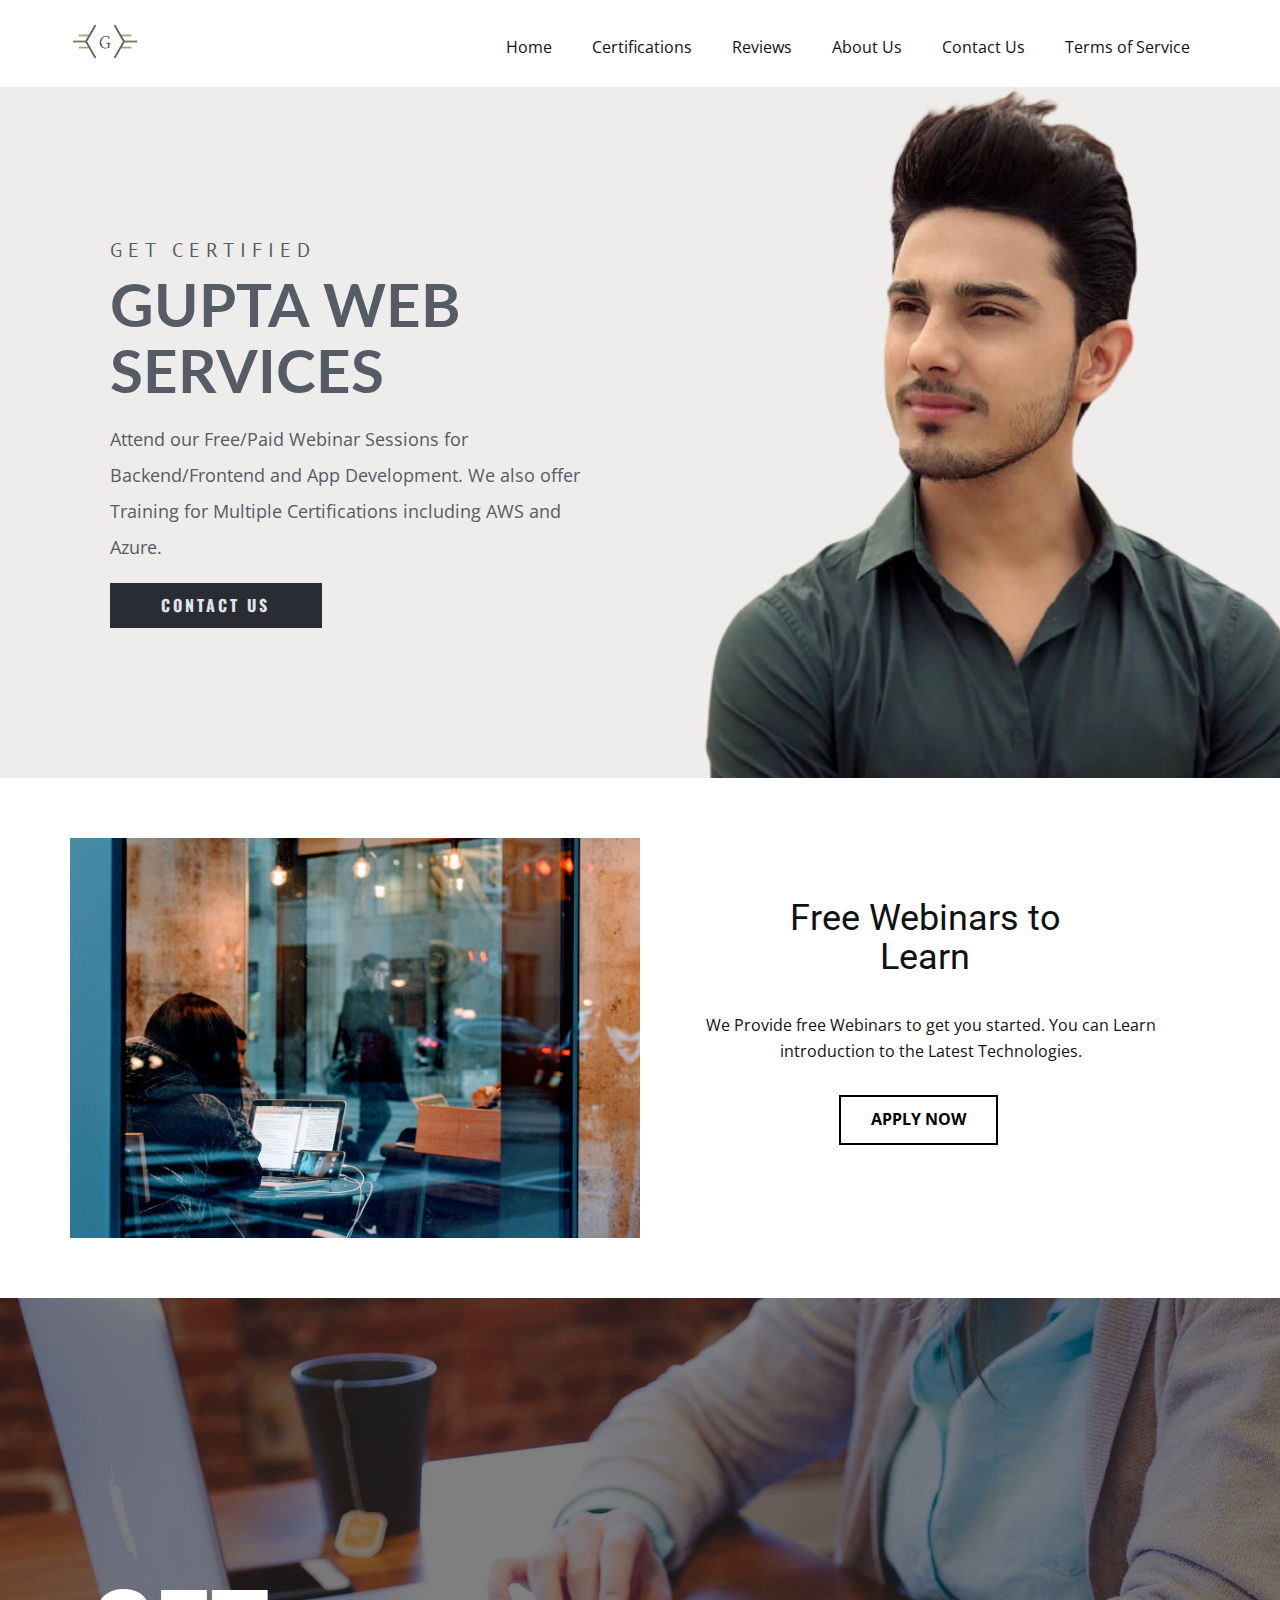
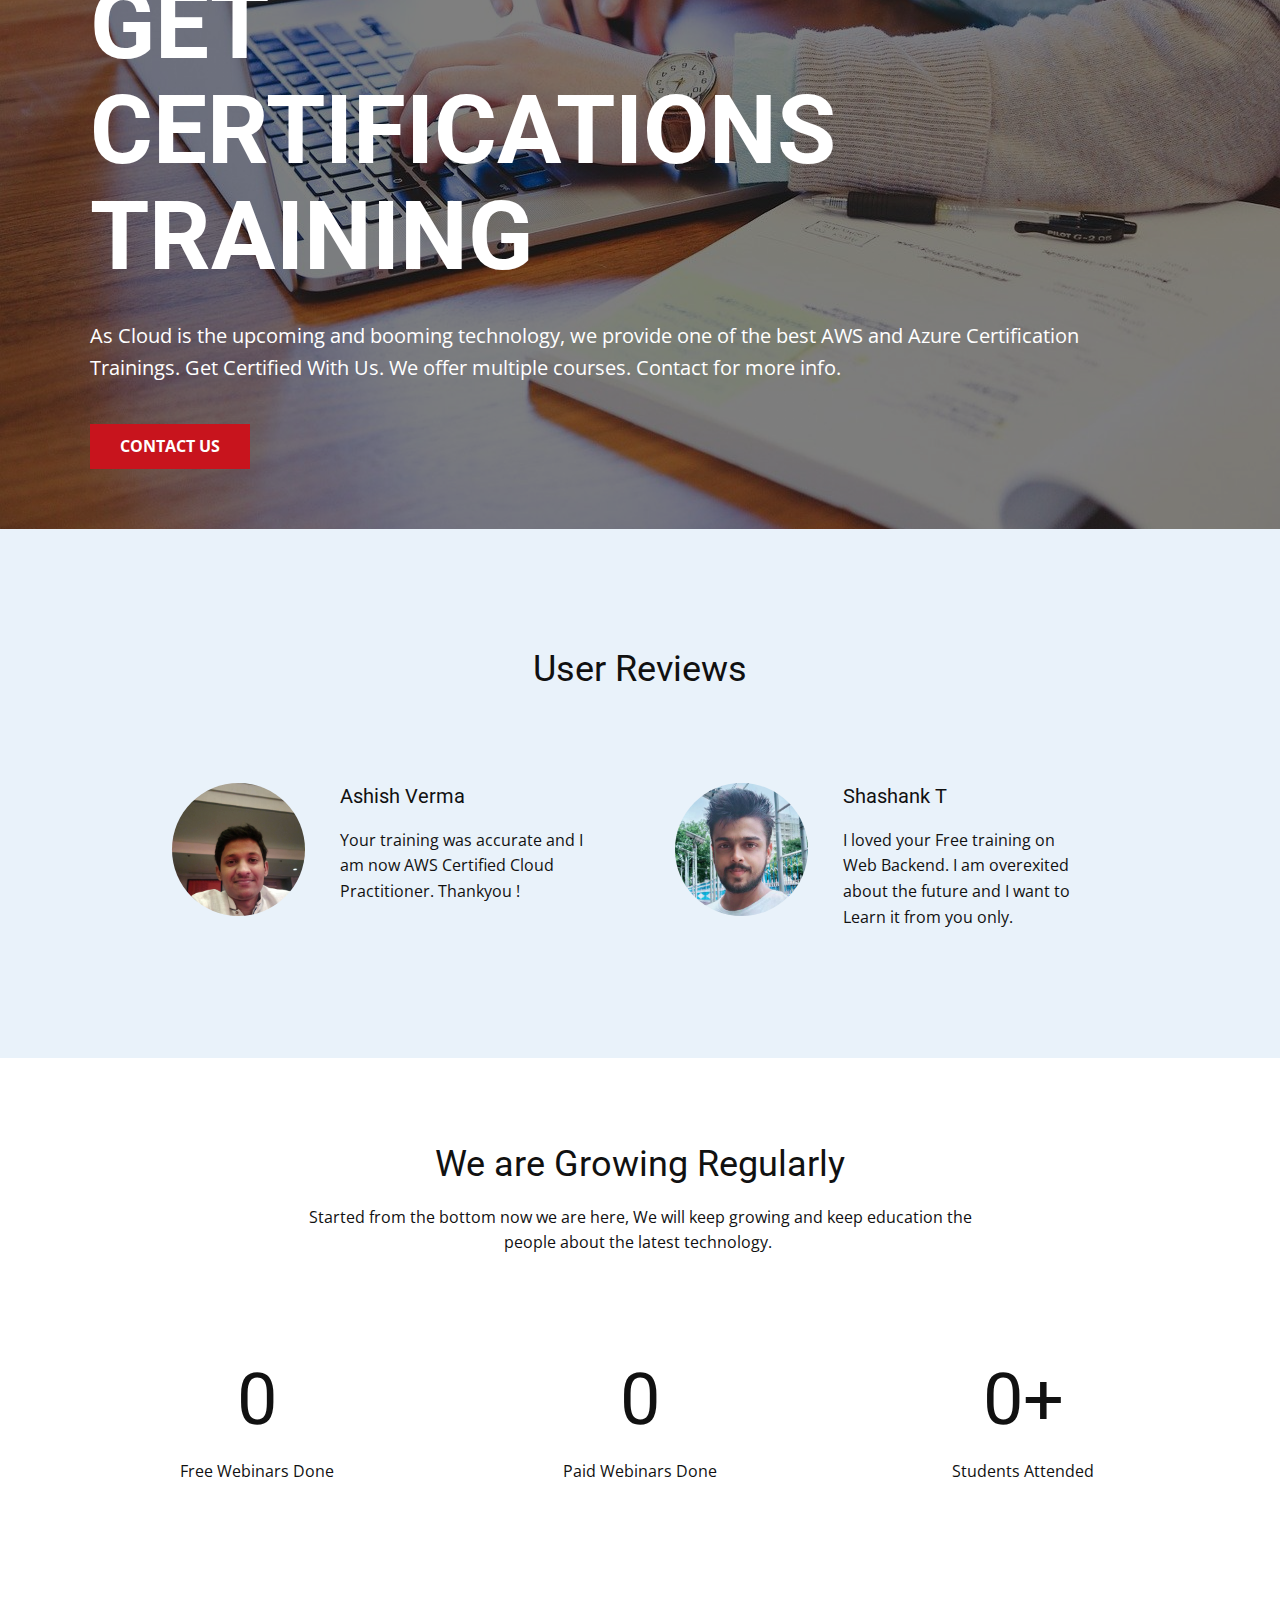
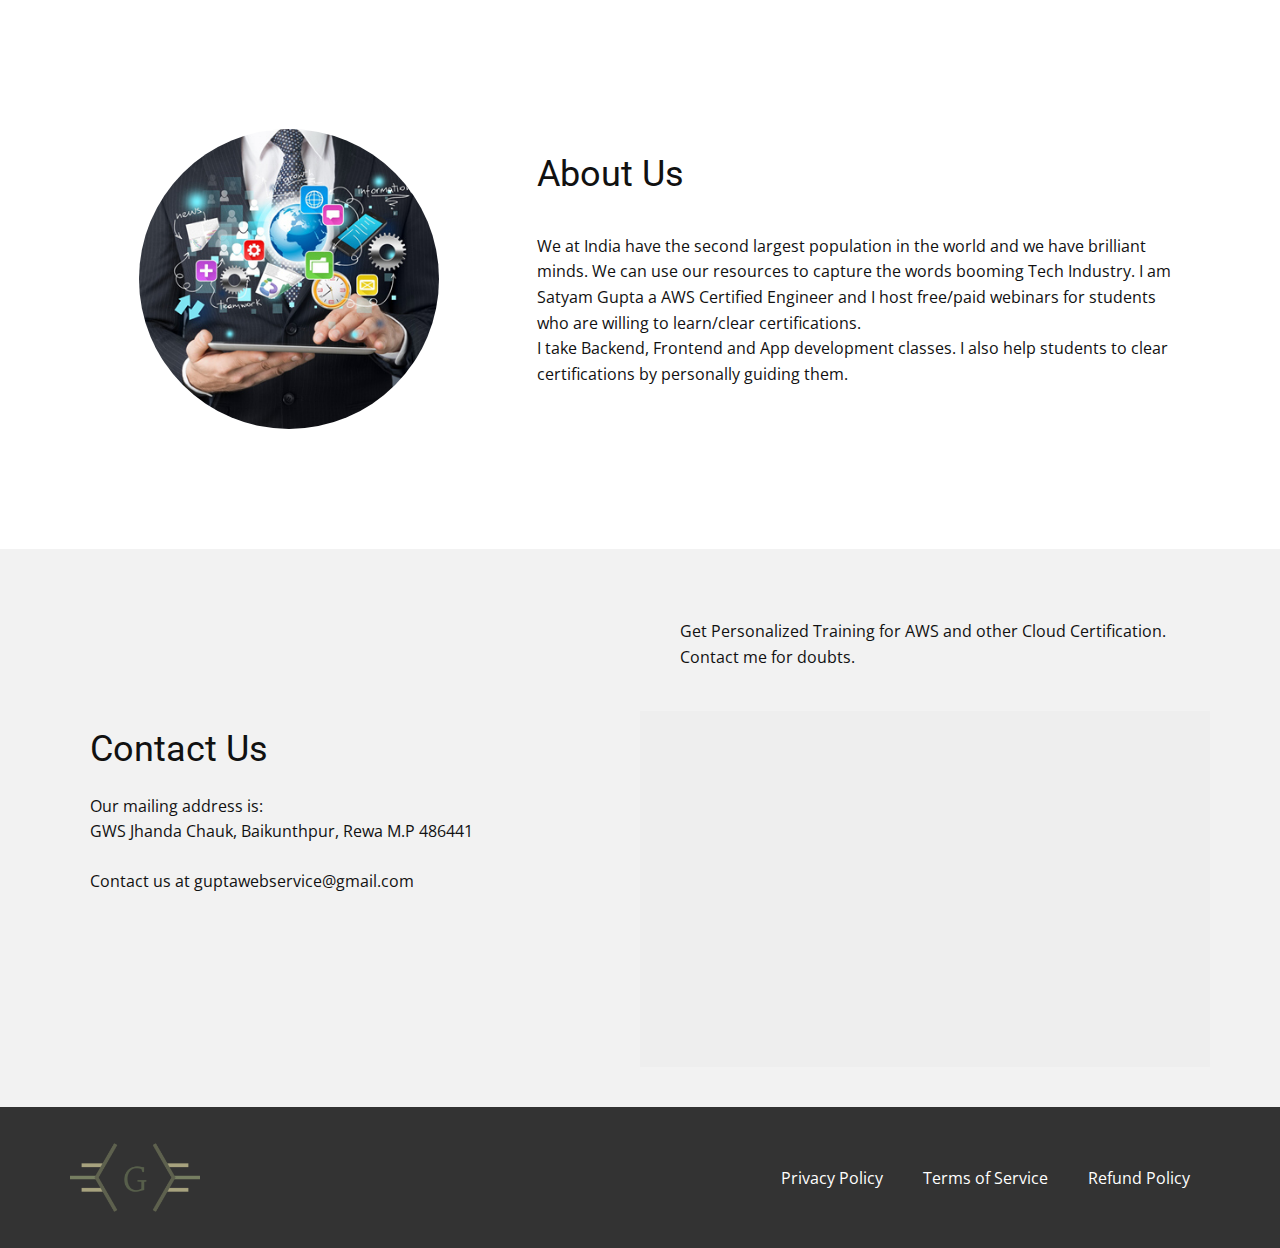
<file: index.html>
<!DOCTYPE html>
<html style="font-size: 16px;">
  <head>
    <meta name="viewport" content="width=device-width, initial-scale=1.0">
    <meta charset="utf-8">
    <meta name="keywords" content="BusinessIT solutions">
    <meta name="description" content="">
    <meta name="page_type" content="np-template-header-footer-from-plugin">
    <title>HomePage</title>
    <link rel="stylesheet" href="nicepage.css" media="screen">
<link rel="stylesheet" href="HomePage.css" media="screen">
    <script class="u-script" type="text/javascript" src="jquery-1.9.1.min.js" defer=""></script>
    <script class="u-script" type="text/javascript" src="nicepage.js" defer=""></script>
    <meta name="generator" content="Nicepage 3.13.2, nicepage.com">
    <link id="u-theme-google-font" rel="stylesheet" href="https://fonts.googleapis.com/css?family=Roboto:100,100i,300,300i,400,400i,500,500i,700,700i,900,900i|Open+Sans:300,300i,400,400i,600,600i,700,700i,800,800i">
    <link id="u-page-google-font" rel="stylesheet" href="https://fonts.googleapis.com/css?family=PT+Sans:400,400i,700,700i|Lato:100,100i,300,300i,400,400i,700,700i,900,900i|Oswald:200,300,400,500,600,700">
    
    
    
    
    
    
    
    
    <script type="application/ld+json">{
		"@context": "http://schema.org",
		"@type": "Organization",
		"name": "",
		"url": "index.html",
		"logo": "images/G.png"
}</script>
    <meta property="og:title" content="HomePage">
    <meta property="og:type" content="website">
    <meta name="theme-color" content="#478ac9">
    <link rel="canonical" href="index.html">
    <meta property="og:url" content="index.html">
  </head>
  <body data-home-page="https://guptawebservice.nicepage.io/HomePage.html?version=edb10ad4-f806-49e3-84b1-d967eb6c49a7" data-home-page-title="HomePage" class="u-body"><header class="u-clearfix u-header u-header" id="sec-b0a3"><div class="u-clearfix u-sheet u-sheet-1">
        <a href="https://nicepage.com" class="u-image u-logo u-image-1" data-image-width="231" data-image-height="140">
          <img src="images/G.png" class="u-logo-image u-logo-image-1" data-image-width="64">
        </a>
        <nav class="u-menu u-menu-dropdown u-offcanvas u-menu-1">
          <div class="menu-collapse" style="font-size: 1rem; letter-spacing: 0px;">
            <a class="u-button-style u-custom-left-right-menu-spacing u-custom-padding-bottom u-custom-top-bottom-menu-spacing u-nav-link u-text-active-palette-1-base u-text-hover-palette-2-base" href="#">
              <svg><use xlink:href="#menu-hamburger"></use></svg>
              <svg version="1.1" xmlns="http://www.w3.org/2000/svg" xmlns:xlink="http://www.w3.org/1999/xlink"><defs><symbol id="menu-hamburger" viewBox="0 0 16 16" style="width: 16px; height: 16px;"><rect y="1" width="16" height="2"></rect><rect y="7" width="16" height="2"></rect><rect y="13" width="16" height="2"></rect>
</symbol>
</defs></svg>
            </a>
          </div>
          <div class="u-custom-menu u-nav-container">
            <ul class="u-nav u-unstyled u-nav-1"><li class="u-nav-item"><a class="u-button-style u-nav-link u-text-active-palette-1-base u-text-hover-palette-2-base" href="HomePage.html" style="padding: 10px 20px;">Home</a>
</li><li class="u-nav-item"><a class="u-button-style u-nav-link u-text-active-palette-1-base u-text-hover-palette-2-base" href="/HomePage.html#sec-f7b9" data-page-id="357753" style="padding: 10px 20px;">Certifications</a>
</li><li class="u-nav-item"><a class="u-button-style u-nav-link u-text-active-palette-1-base u-text-hover-palette-2-base" href="/HomePage.html#sec-059f" data-page-id="357753" style="padding: 10px 20px;">Reviews</a>
</li><li class="u-nav-item"><a class="u-button-style u-nav-link u-text-active-palette-1-base u-text-hover-palette-2-base" href="/HomePage.html#sec-2d15" data-page-id="357753" style="padding: 10px 20px;">About Us</a>
</li><li class="u-nav-item"><a class="u-button-style u-nav-link u-text-active-palette-1-base u-text-hover-palette-2-base" href="/HomePage.html#sec-193e" data-page-id="357753" style="padding: 10px 20px;">Contact Us</a>
</li><li class="u-nav-item"><a class="u-button-style u-nav-link u-text-active-palette-1-base u-text-hover-palette-2-base" href="Terms-of-Service.html" style="padding: 10px 20px;">Terms of Service</a>
</li></ul>
          </div>
          <div class="u-custom-menu u-nav-container-collapse">
            <div class="u-black u-container-style u-inner-container-layout u-opacity u-opacity-95 u-sidenav">
              <div class="u-sidenav-overflow">
                <div class="u-menu-close"></div>
                <ul class="u-align-center u-nav u-popupmenu-items u-unstyled u-nav-2"><li class="u-nav-item"><a class="u-button-style u-nav-link" href="HomePage.html" style="padding: 10px 20px;">Home</a>
</li><li class="u-nav-item"><a class="u-button-style u-nav-link" href="/HomePage.html#sec-f7b9" data-page-id="357753" style="padding: 10px 20px;">Certifications</a>
</li><li class="u-nav-item"><a class="u-button-style u-nav-link" href="/HomePage.html#sec-059f" data-page-id="357753" style="padding: 10px 20px;">Reviews</a>
</li><li class="u-nav-item"><a class="u-button-style u-nav-link" href="/HomePage.html#sec-2d15" data-page-id="357753" style="padding: 10px 20px;">About Us</a>
</li><li class="u-nav-item"><a class="u-button-style u-nav-link" href="/HomePage.html#sec-193e" data-page-id="357753" style="padding: 10px 20px;">Contact Us</a>
</li></ul>
              </div>
            </div>
            <div class="u-black u-menu-overlay u-opacity u-opacity-70"></div>
          </div>
        </nav>
      </div></header>
    <section class="u-clearfix u-image u-valign-middle-md u-valign-middle-sm u-valign-middle-xs u-section-1" id="carousel_9533" data-image-width="1980" data-image-height="1409">
      <div class="u-clearfix u-layout-wrap u-layout-wrap-1">
        <div class="u-layout">
          <div class="u-layout-row">
            <div class="u-align-left u-container-style u-layout-cell u-left-cell u-size-28-xl u-size-30-lg u-size-30-md u-size-30-sm u-size-30-xs u-layout-cell-1">
              <div class="u-container-layout u-container-layout-1">
                <h5 class="u-custom-font u-font-pt-sans u-text u-text-palette-5-dark-2 u-text-1">GET CERTIFIED</h5>
                <h1 class="u-custom-font u-font-lato u-text u-text-palette-5-dark-2 u-text-2">Gupta Web Services<br>
                </h1>
                <p class="u-text u-text-palette-5-dark-2 u-text-3">Attend our Free/Paid Webinar Sessions for Backend/Frontend and App Development. We also offer Training for Multiple Certifications including AWS and Azure.<br>
                </p>
                <a href="/HomePage.html#sec-193e" data-page-id="357753" class="u-active-palette-5-dark-2 u-btn u-btn-rectangle u-button-style u-custom-font u-font-oswald u-hover-palette-5-dark-2 u-palette-5-dark-3 u-radius-0 u-text-active-white u-text-hover-white u-text-palette-5-light-2 u-btn-1">Contact US</a>
              </div>
            </div>
            <div class="u-align-left u-container-style u-image u-layout-cell u-right-cell u-shape-rectangle u-size-30-lg u-size-30-md u-size-30-sm u-size-30-xs u-size-32-xl u-image-1" data-image-width="500" data-image-height="500">
              <div class="u-container-layout u-container-layout-2"></div>
            </div>
          </div>
        </div>
      </div>
    </section>
    <section class="u-clearfix u-section-2" id="sec-f12f">
      <div class="u-clearfix u-sheet u-sheet-1">
        <div class="u-clearfix u-expanded-width u-layout-wrap u-layout-wrap-1">
          <div class="u-layout">
            <div class="u-layout-row">
              <div class="u-container-style u-image u-layout-cell u-size-30 u-image-1" data-image-width="1280" data-image-height="854">
                <div class="u-container-layout u-container-layout-1"></div>
              </div>
              <div class="u-align-center u-container-style u-layout-cell u-size-30 u-layout-cell-2">
                <div class="u-container-layout u-container-layout-2">
                  <h2 class="u-text u-text-1">Free Webinars to Learn</h2>
                  <p class="u-text u-text-2">We Provide free Webinars to get you started. You can Learn introduction to the Latest Technologies.</p>
                  <a href="/HomePage.html#sec-193e" data-page-id="357753" class="u-border-2 u-border-black u-btn u-button-style u-hover-black u-none u-text-black u-text-hover-white u-btn-1">Apply Now</a>
                </div>
              </div>
            </div>
          </div>
        </div>
      </div>
    </section>
    <section class="u-align-left u-clearfix u-image u-shading u-section-3" src="" data-image-width="1280" data-image-height="853" id="sec-f7b9">
      <div class="u-clearfix u-sheet u-sheet-1">
        <h1 class="u-text u-title u-text-1">Get Certifications Training</h1>
        <p class="u-large-text u-text u-text-variant u-text-2">As Cloud is the upcoming and booming technology, we provide one of the best AWS and Azure Certification Trainings. Get Certified With Us. We offer multiple courses. Contact for more info.</p>
        <a href="/HomePage.html#sec-193e" data-page-id="357753" class="u-btn u-button-style u-palette-2-base u-btn-1">Contact US</a>
      </div>
    </section>
    <section class="u-align-center u-clearfix u-palette-1-light-3 u-section-4" id="sec-059f">
      <div class="u-clearfix u-sheet u-sheet-1">
        <h2 class="u-text u-text-1">User Reviews</h2>
        <div class="u-expanded-width-md u-expanded-width-xs u-list u-list-1">
          <div class="u-repeater u-repeater-1">
            <div class="u-align-left u-container-style u-list-item u-repeater-item">
              <div class="u-container-layout u-similar-container u-valign-top u-container-layout-1">
                <div alt="" class="u-image u-image-circle u-image-1" data-image-width="1536" data-image-height="1536"></div>
                <h5 class="u-text u-text-2">Ashish Verma</h5>
                <p class="u-text u-text-3">Your training was accurate and I am now AWS Certified Cloud Practitioner. Thankyou !</p>
              </div>
            </div>
            <div class="u-align-left u-container-style u-list-item u-repeater-item">
              <div class="u-container-layout u-similar-container u-valign-top u-container-layout-2">
                <div alt="" class="u-image u-image-circle u-image-2" data-image-width="400" data-image-height="400"></div>
                <h5 class="u-text u-text-4">Shashank T</h5>
                <p class="u-text u-text-5">I loved your Free training on Web Backend. I am overexited about the future and I want to Learn it from you only.</p>
              </div>
            </div>
          </div>
        </div>
      </div>
    </section>
    <section class="u-clearfix u-section-5" id="sec-641c">
      <div class="u-clearfix u-sheet u-sheet-1">
        <div class="u-align-center u-container-style u-group u-group-1">
          <div class="u-container-layout u-container-layout-1">
            <h2 class="u-text u-text-1">We are Growing Regularly</h2>
            <p class="u-text u-text-2">Started from the bottom now we are here, We will keep growing and keep education the people about the latest technology.&nbsp;</p>
          </div>
        </div>
        <div class="u-expanded-width u-list u-list-1">
          <div class="u-repeater u-repeater-1">
            <div class="u-align-center u-container-style u-list-item u-repeater-item">
              <div class="u-container-layout u-similar-container u-container-layout-2">
                <h1 class="u-text u-title u-text-3" data-animation-name="counter" data-animation-event="scroll" data-animation-duration="3000">10</h1>
                <p class="u-text u-text-4">Free Webinars Done</p>
              </div>
            </div>
            <div class="u-align-center u-container-style u-list-item u-repeater-item">
              <div class="u-container-layout u-similar-container u-container-layout-3">
                <h1 class="u-text u-title u-text-5" data-animation-name="counter" data-animation-event="scroll" data-animation-duration="3000">36</h1>
                <p class="u-text u-text-6">Paid Webinars Done</p>
              </div>
            </div>
            <div class="u-align-center u-container-style u-list-item u-repeater-item">
              <div class="u-container-layout u-similar-container u-container-layout-4">
                <h1 class="u-text u-title u-text-7" data-animation-name="counter" data-animation-event="scroll" data-animation-duration="3000">3000+</h1>
                <p class="u-text u-text-8">Students Attended</p>
              </div>
            </div>
          </div>
        </div>
      </div>
    </section>
    <section class="u-clearfix u-section-6" id="sec-2d15">
      <div class="u-clearfix u-sheet u-sheet-1">
        <div class="u-clearfix u-expanded-width u-gutter-0 u-layout-wrap u-layout-wrap-1">
          <div class="u-layout">
            <div class="u-layout-row">
              <div class="u-align-center u-container-style u-layout-cell u-left-cell u-size-23 u-layout-cell-1">
                <div class="u-container-layout u-valign-middle u-container-layout-1">
                  <div alt="" class="u-image u-image-circle u-image-1" src="" data-image-width="150" data-image-height="103"></div>
                </div>
              </div>
              <div class="u-align-left u-container-style u-layout-cell u-right-cell u-size-37 u-layout-cell-2">
                <div class="u-container-layout u-container-layout-2">
                  <h2 class="u-text u-text-1">About Us</h2>
                  <p class="u-text u-text-2">We at India have the second largest population in the world and we have brilliant minds. We can use our resources to capture the words booming Tech Industry. I am Satyam Gupta a AWS Certified Engineer and I host free/paid webinars for students who are willing to learn/clear certifications.<br>I take Backend, Frontend and App development classes. I also help students to clear certifications by personally guiding them.
                  </p>
                </div>
              </div>
            </div>
          </div>
        </div>
      </div>
    </section>
    <section class="u-clearfix u-grey-5 u-section-7" id="sec-193e">
      <div class="u-clearfix u-sheet u-valign-middle u-sheet-1">
        <div class="u-clearfix u-expanded-width u-layout-wrap u-layout-wrap-1">
          <div class="u-layout">
            <div class="u-layout-row">
              <div class="u-size-27-lg u-size-27-md u-size-27-sm u-size-27-xs u-size-30-xl">
                <div class="u-layout-col">
                  <div class="u-container-style u-layout-cell u-left-cell u-size-60 u-layout-cell-1">
                    <div class="u-container-layout u-container-layout-1">
                      <h2 class="u-text u-text-1">Contact Us</h2>
                      <p class="u-text u-text-2">Our mailing address is: <br>GWS Jhanda Chauk, Baikunthpur, Rewa M.P 486441
                      </p>
                      <p class="u-text u-text-3">Contact us at guptawebservice@gmail.com</p>
                    </div>
                  </div>
                </div>
              </div>
              <div class="u-size-30-xl u-size-33-lg u-size-33-md u-size-33-sm u-size-33-xs">
                <div class="u-layout-col">
                  <div class="u-container-style u-layout-cell u-right-cell u-size-30 u-layout-cell-2">
                    <div class="u-container-layout u-valign-top u-container-layout-2">
                      <p class="u-text u-text-default u-text-4">Get Personalized Training for AWS and other Cloud Certification. Contact me for doubts.</p>
                    </div>
                  </div>
                  <div class="u-align-left u-container-style u-layout-cell u-right-cell u-size-30 u-layout-cell-3">
                    <div class="u-container-layout u-container-layout-3">
                      <div class="u-expanded u-grey-light-2 u-map">
                        <div class="embed-responsive">
                          <iframe class="embed-responsive-item" src="//maps.google.com/maps?output=embed&amp;q=Baikunthpur%2C%20Rewa%20M.P%20486441&amp;z=10&amp;t=m" data-map="JTdCJTIyYWRkcmVzcyUyMiUzQSUyMkJhaWt1bnRocHVyJTJDJTIwUmV3YSUyME0uUCUyMDQ4NjQ0MSUyMiUyQyUyMnpvb20lMjIlM0ExMCUyQyUyMnR5cGVJZCUyMiUzQSUyMnJvYWQlMjIlMkMlMjJsYW5nJTIyJTNBJTIyJTIyJTdE"></iframe>
                        </div>
                      </div>
                    </div>
                  </div>
                </div>
              </div>
            </div>
          </div>
        </div>
      </div>
    </section>
    
    
    <footer class="u-clearfix u-footer u-grey-80" id="sec-e3b2"><div class="u-clearfix u-sheet u-sheet-1">
        <a href="https://nicepage.com" class="u-image u-logo u-image-1" data-image-width="231" data-image-height="140">
          <img src="images/G.png" class="u-logo-image u-logo-image-1" data-image-width="129.95">
        </a>
        <nav class="u-menu u-menu-dropdown u-offcanvas u-menu-1">
          <div class="menu-collapse">
            <a class="u-button-style u-nav-link" href="#">
              <svg><use xlink:href="#menu-hamburger"></use></svg>
              <svg version="1.1" xmlns="http://www.w3.org/2000/svg" xmlns:xlink="http://www.w3.org/1999/xlink"><defs><symbol id="menu-hamburger" viewBox="0 0 16 16" style="width: 16px; height: 16px;"><rect y="1" width="16" height="2"></rect><rect y="7" width="16" height="2"></rect><rect y="13" width="16" height="2"></rect>
</symbol>
</defs></svg>
            </a>
          </div>
          <div class="u-custom-menu u-nav-container">
            <ul class="u-nav u-unstyled"><li class="u-nav-item"><a class="u-button-style u-nav-link" href="Privacy-Policy.html">Privacy Policy</a>
</li><li class="u-nav-item"><a class="u-button-style u-nav-link" href="Terms-of-Service.html">Terms of Service</a>
</li><li class="u-nav-item"><a class="u-button-style u-nav-link" href="Refund-Policy.html">Refund Policy</a>
</li></ul>
          </div>
          <div class="u-custom-menu u-nav-container-collapse">
            <div class="u-black u-container-style u-inner-container-layout u-opacity u-opacity-95 u-sidenav">
              <div class="u-sidenav-overflow">
                <div class="u-menu-close"></div>
                <ul class="u-align-center u-nav u-popupmenu-items u-unstyled u-nav-2"><li class="u-nav-item"><a class="u-button-style u-nav-link" href="Privacy-Policy.html">Privacy Policy</a>
</li><li class="u-nav-item"><a class="u-button-style u-nav-link" href="Terms-of-Service.html">Terms of Service</a>
</li><li class="u-nav-item"><a class="u-button-style u-nav-link" href="Refund-Policy.html">Refund Policy</a>
</li></ul>
              </div>
            </div>
            <div class="u-black u-menu-overlay u-opacity u-opacity-70"></div>
          </div>
        </nav>
      </div></footer>
  </body>
</html>
</file>
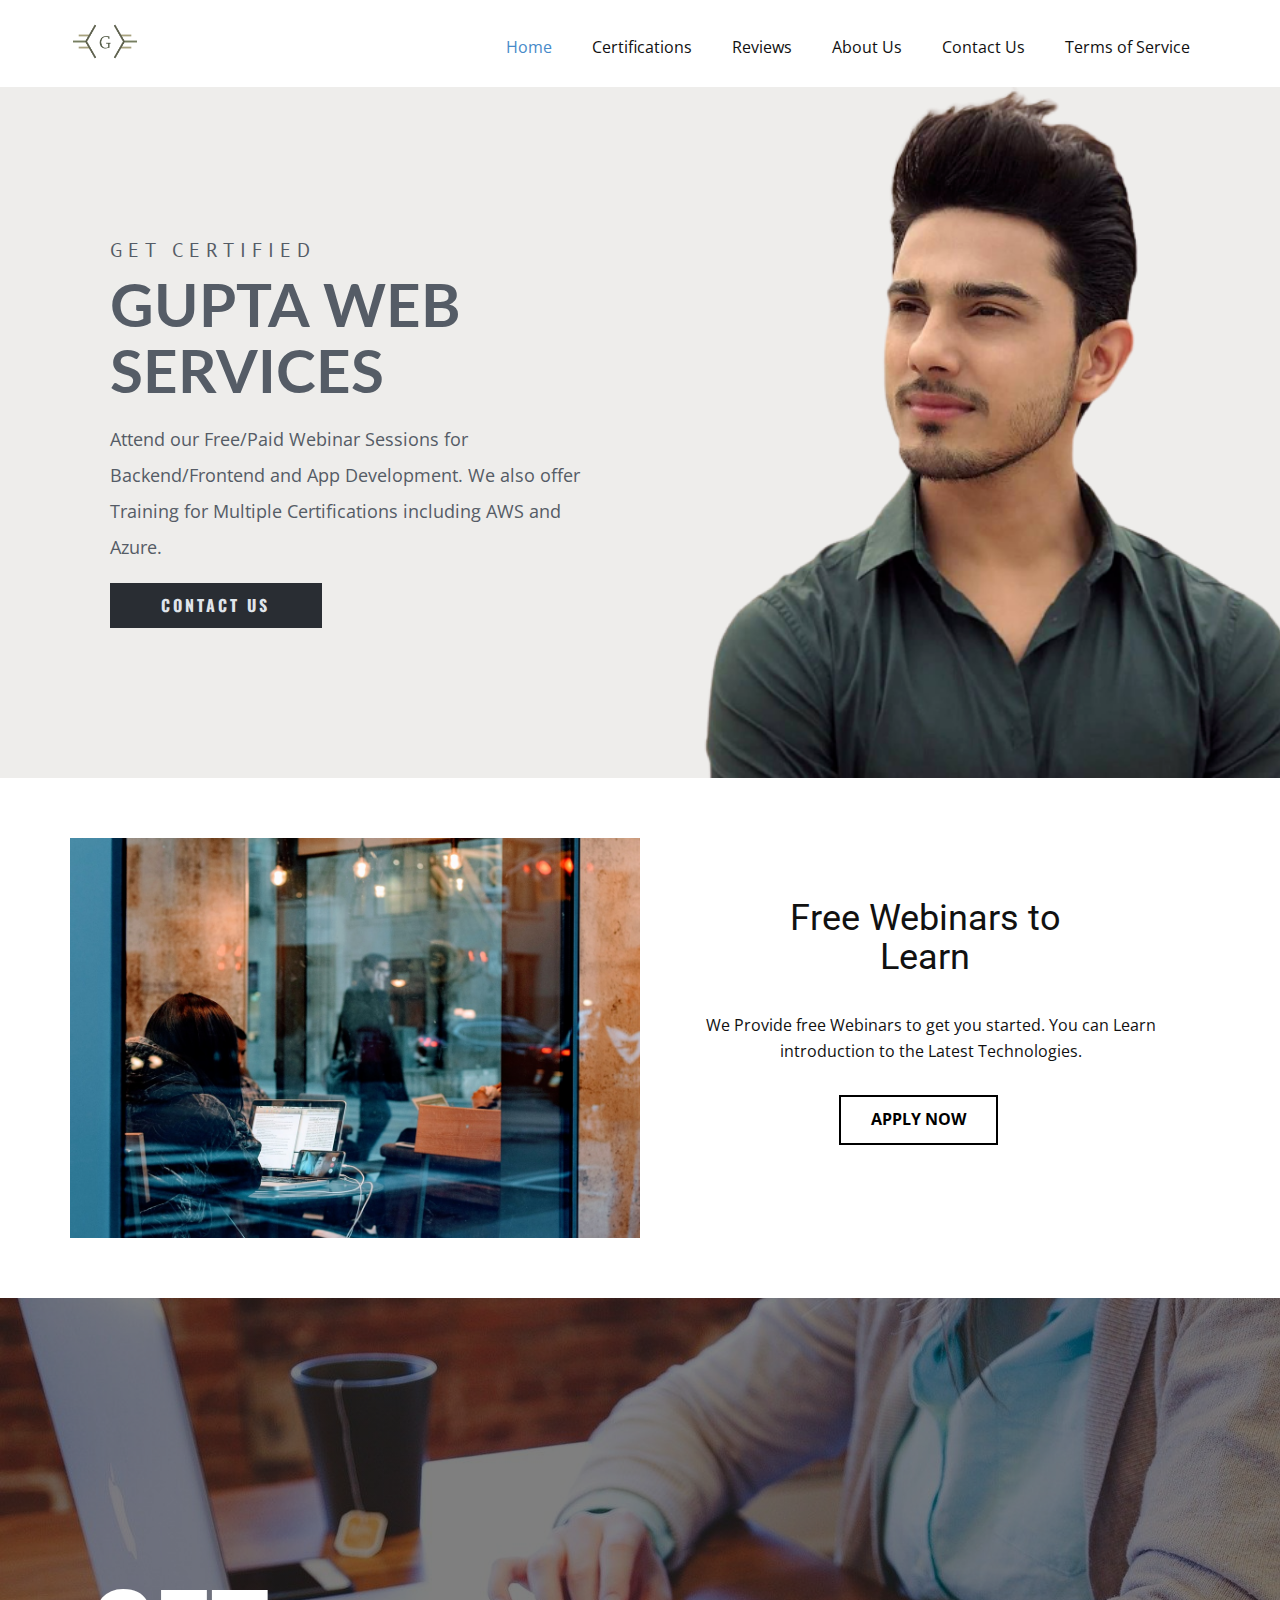
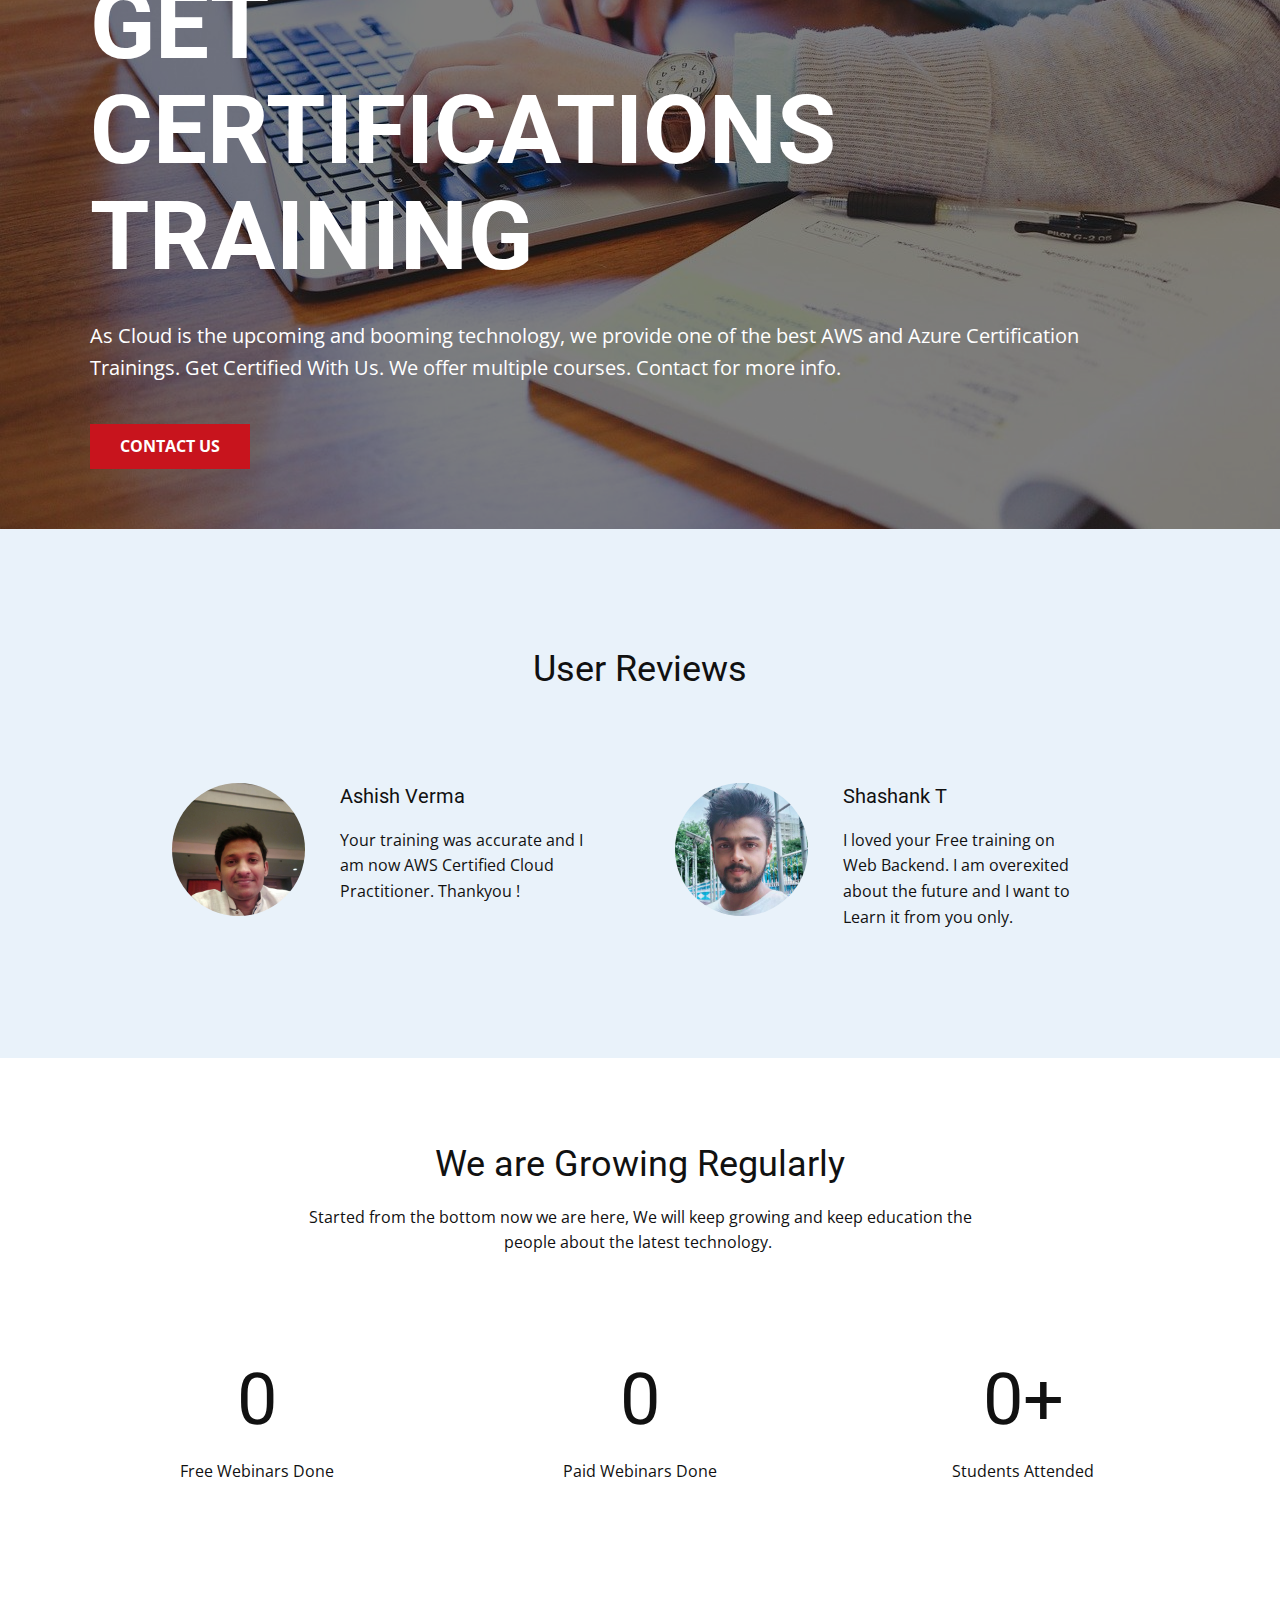
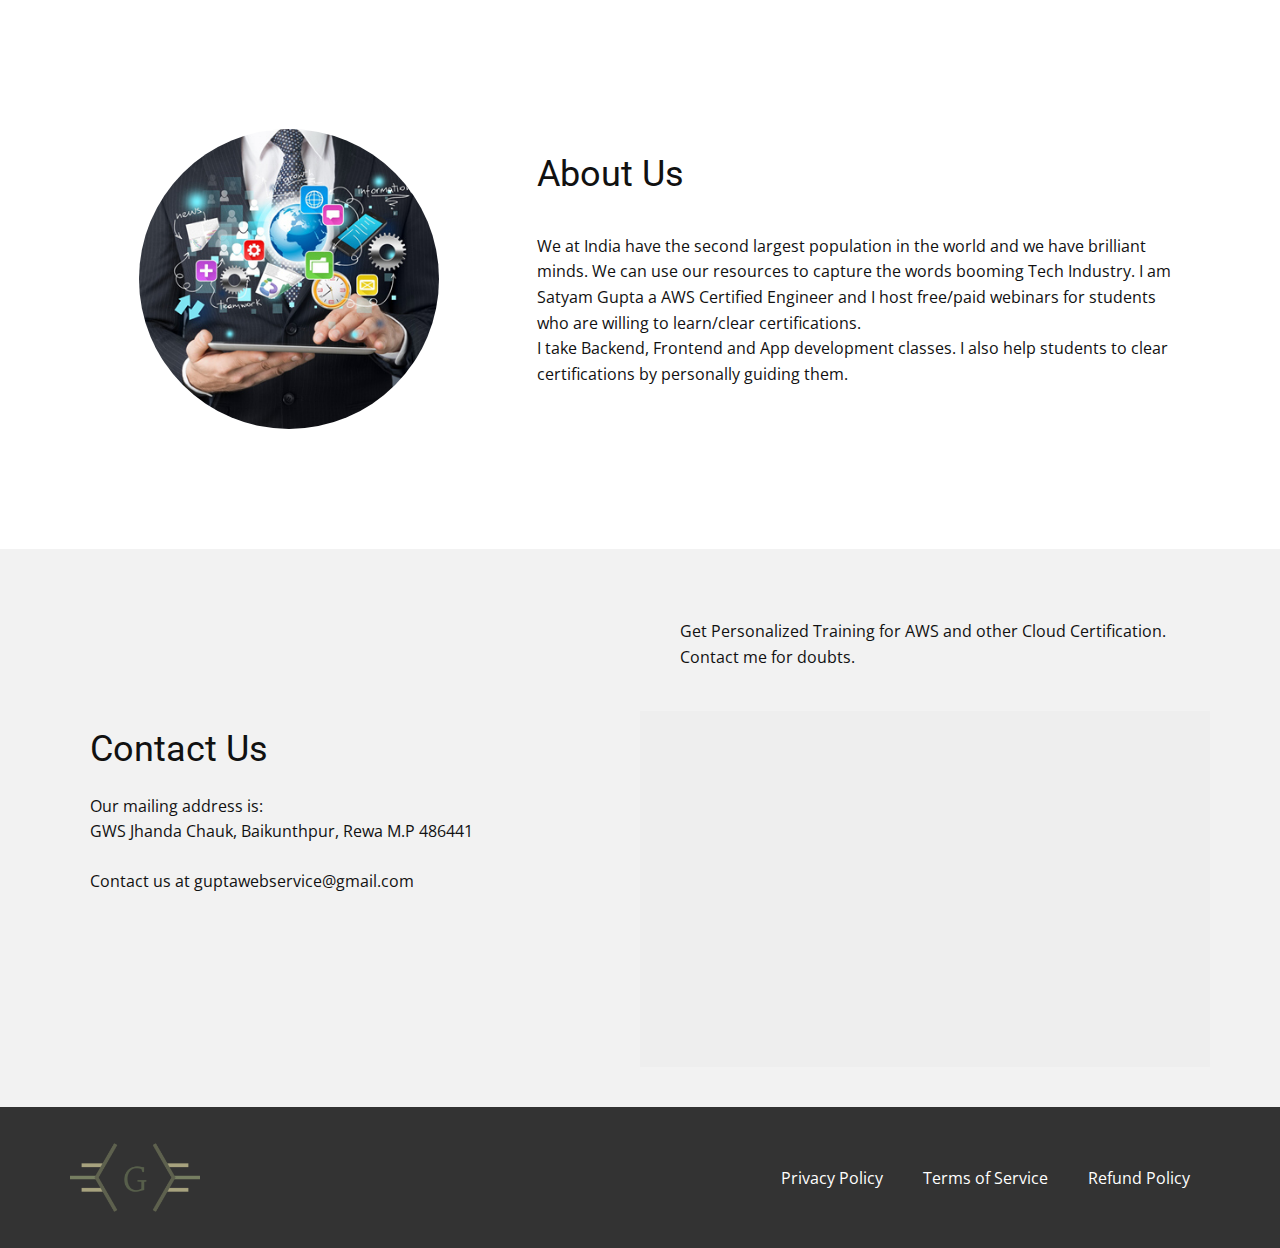
<file: HomePage.html>
<!DOCTYPE html>
<html style="font-size: 16px;">
  <head>
    <meta name="viewport" content="width=device-width, initial-scale=1.0">
    <meta charset="utf-8">
    <meta name="keywords" content="BusinessIT solutions">
    <meta name="description" content="">
    <meta name="page_type" content="np-template-header-footer-from-plugin">
    <title>HomePage</title>
    <link rel="stylesheet" href="nicepage.css" media="screen">
<link rel="stylesheet" href="HomePage.css" media="screen">
    <script class="u-script" type="text/javascript" src="jquery-1.9.1.min.js" defer=""></script>
    <script class="u-script" type="text/javascript" src="nicepage.js" defer=""></script>
    <meta name="generator" content="Nicepage 3.13.2, nicepage.com">
    <link id="u-theme-google-font" rel="stylesheet" href="https://fonts.googleapis.com/css?family=Roboto:100,100i,300,300i,400,400i,500,500i,700,700i,900,900i|Open+Sans:300,300i,400,400i,600,600i,700,700i,800,800i">
    <link id="u-page-google-font" rel="stylesheet" href="https://fonts.googleapis.com/css?family=PT+Sans:400,400i,700,700i|Lato:100,100i,300,300i,400,400i,700,700i,900,900i|Oswald:200,300,400,500,600,700">
    
    
    
    
    
    
    
    
    <script type="application/ld+json">{
		"@context": "http://schema.org",
		"@type": "Organization",
		"name": "",
		"url": "index.html",
		"logo": "images/G.png"
}</script>
    <meta property="og:title" content="HomePage">
    <meta property="og:type" content="website">
    <meta name="theme-color" content="#478ac9">
    <link rel="canonical" href="index.html">
    <meta property="og:url" content="index.html">
  </head>
  <body class="u-body"><header class="u-clearfix u-header u-header" id="sec-b0a3"><div class="u-clearfix u-sheet u-sheet-1">
        <a href="https://nicepage.com" class="u-image u-logo u-image-1" data-image-width="231" data-image-height="140">
          <img src="images/G.png" class="u-logo-image u-logo-image-1" data-image-width="64">
        </a>
        <nav class="u-menu u-menu-dropdown u-offcanvas u-menu-1">
          <div class="menu-collapse" style="font-size: 1rem; letter-spacing: 0px;">
            <a class="u-button-style u-custom-left-right-menu-spacing u-custom-padding-bottom u-custom-top-bottom-menu-spacing u-nav-link u-text-active-palette-1-base u-text-hover-palette-2-base" href="#">
              <svg><use xlink:href="#menu-hamburger"></use></svg>
              <svg version="1.1" xmlns="http://www.w3.org/2000/svg" xmlns:xlink="http://www.w3.org/1999/xlink"><defs><symbol id="menu-hamburger" viewBox="0 0 16 16" style="width: 16px; height: 16px;"><rect y="1" width="16" height="2"></rect><rect y="7" width="16" height="2"></rect><rect y="13" width="16" height="2"></rect>
</symbol>
</defs></svg>
            </a>
          </div>
          <div class="u-custom-menu u-nav-container">
            <ul class="u-nav u-unstyled u-nav-1"><li class="u-nav-item"><a class="u-button-style u-nav-link u-text-active-palette-1-base u-text-hover-palette-2-base" href="HomePage.html" style="padding: 10px 20px;">Home</a>
</li><li class="u-nav-item"><a class="u-button-style u-nav-link u-text-active-palette-1-base u-text-hover-palette-2-base" href="/HomePage.html#sec-f7b9" data-page-id="357753" style="padding: 10px 20px;">Certifications</a>
</li><li class="u-nav-item"><a class="u-button-style u-nav-link u-text-active-palette-1-base u-text-hover-palette-2-base" href="/HomePage.html#sec-059f" data-page-id="357753" style="padding: 10px 20px;">Reviews</a>
</li><li class="u-nav-item"><a class="u-button-style u-nav-link u-text-active-palette-1-base u-text-hover-palette-2-base" href="/HomePage.html#sec-2d15" data-page-id="357753" style="padding: 10px 20px;">About Us</a>
</li><li class="u-nav-item"><a class="u-button-style u-nav-link u-text-active-palette-1-base u-text-hover-palette-2-base" href="/HomePage.html#sec-193e" data-page-id="357753" style="padding: 10px 20px;">Contact Us</a>
</li><li class="u-nav-item"><a class="u-button-style u-nav-link u-text-active-palette-1-base u-text-hover-palette-2-base" href="Terms-of-Service.html" style="padding: 10px 20px;">Terms of Service</a>
</li></ul>
          </div>
          <div class="u-custom-menu u-nav-container-collapse">
            <div class="u-black u-container-style u-inner-container-layout u-opacity u-opacity-95 u-sidenav">
              <div class="u-sidenav-overflow">
                <div class="u-menu-close"></div>
                <ul class="u-align-center u-nav u-popupmenu-items u-unstyled u-nav-2"><li class="u-nav-item"><a class="u-button-style u-nav-link" href="HomePage.html" style="padding: 10px 20px;">Home</a>
</li><li class="u-nav-item"><a class="u-button-style u-nav-link" href="/HomePage.html#sec-f7b9" data-page-id="357753" style="padding: 10px 20px;">Certifications</a>
</li><li class="u-nav-item"><a class="u-button-style u-nav-link" href="/HomePage.html#sec-059f" data-page-id="357753" style="padding: 10px 20px;">Reviews</a>
</li><li class="u-nav-item"><a class="u-button-style u-nav-link" href="/HomePage.html#sec-2d15" data-page-id="357753" style="padding: 10px 20px;">About Us</a>
</li><li class="u-nav-item"><a class="u-button-style u-nav-link" href="/HomePage.html#sec-193e" data-page-id="357753" style="padding: 10px 20px;">Contact Us</a>
</li></ul>
              </div>
            </div>
            <div class="u-black u-menu-overlay u-opacity u-opacity-70"></div>
          </div>
        </nav>
      </div></header>
    <section class="u-clearfix u-image u-valign-middle-md u-valign-middle-sm u-valign-middle-xs u-section-1" id="carousel_9533" data-image-width="1980" data-image-height="1409">
      <div class="u-clearfix u-layout-wrap u-layout-wrap-1">
        <div class="u-layout">
          <div class="u-layout-row">
            <div class="u-align-left u-container-style u-layout-cell u-left-cell u-size-28-xl u-size-30-lg u-size-30-md u-size-30-sm u-size-30-xs u-layout-cell-1">
              <div class="u-container-layout u-container-layout-1">
                <h5 class="u-custom-font u-font-pt-sans u-text u-text-palette-5-dark-2 u-text-1">GET CERTIFIED</h5>
                <h1 class="u-custom-font u-font-lato u-text u-text-palette-5-dark-2 u-text-2">Gupta Web Services<br>
                </h1>
                <p class="u-text u-text-palette-5-dark-2 u-text-3">Attend our Free/Paid Webinar Sessions for Backend/Frontend and App Development. We also offer Training for Multiple Certifications including AWS and Azure.<br>
                </p>
                <a href="/HomePage.html#sec-193e" data-page-id="357753" class="u-active-palette-5-dark-2 u-btn u-btn-rectangle u-button-style u-custom-font u-font-oswald u-hover-palette-5-dark-2 u-palette-5-dark-3 u-radius-0 u-text-active-white u-text-hover-white u-text-palette-5-light-2 u-btn-1">Contact US</a>
              </div>
            </div>
            <div class="u-align-left u-container-style u-image u-layout-cell u-right-cell u-shape-rectangle u-size-30-lg u-size-30-md u-size-30-sm u-size-30-xs u-size-32-xl u-image-1" data-image-width="500" data-image-height="500">
              <div class="u-container-layout u-container-layout-2"></div>
            </div>
          </div>
        </div>
      </div>
    </section>
    <section class="u-clearfix u-section-2" id="sec-f12f">
      <div class="u-clearfix u-sheet u-sheet-1">
        <div class="u-clearfix u-expanded-width u-layout-wrap u-layout-wrap-1">
          <div class="u-layout">
            <div class="u-layout-row">
              <div class="u-container-style u-image u-layout-cell u-size-30 u-image-1" data-image-width="1280" data-image-height="854">
                <div class="u-container-layout u-container-layout-1"></div>
              </div>
              <div class="u-align-center u-container-style u-layout-cell u-size-30 u-layout-cell-2">
                <div class="u-container-layout u-container-layout-2">
                  <h2 class="u-text u-text-1">Free Webinars to Learn</h2>
                  <p class="u-text u-text-2">We Provide free Webinars to get you started. You can Learn introduction to the Latest Technologies.</p>
                  <a href="/HomePage.html#sec-193e" data-page-id="357753" class="u-border-2 u-border-black u-btn u-button-style u-hover-black u-none u-text-black u-text-hover-white u-btn-1">Apply Now</a>
                </div>
              </div>
            </div>
          </div>
        </div>
      </div>
    </section>
    <section class="u-align-left u-clearfix u-image u-shading u-section-3" src="" data-image-width="1280" data-image-height="853" id="sec-f7b9">
      <div class="u-clearfix u-sheet u-sheet-1">
        <h1 class="u-text u-title u-text-1">Get Certifications Training</h1>
        <p class="u-large-text u-text u-text-variant u-text-2">As Cloud is the upcoming and booming technology, we provide one of the best AWS and Azure Certification Trainings. Get Certified With Us. We offer multiple courses. Contact for more info.</p>
        <a href="/HomePage.html#sec-193e" data-page-id="357753" class="u-btn u-button-style u-palette-2-base u-btn-1">Contact US</a>
      </div>
    </section>
    <section class="u-align-center u-clearfix u-palette-1-light-3 u-section-4" id="sec-059f">
      <div class="u-clearfix u-sheet u-sheet-1">
        <h2 class="u-text u-text-1">User Reviews</h2>
        <div class="u-expanded-width-md u-expanded-width-xs u-list u-list-1">
          <div class="u-repeater u-repeater-1">
            <div class="u-align-left u-container-style u-list-item u-repeater-item">
              <div class="u-container-layout u-similar-container u-valign-top u-container-layout-1">
                <div alt="" class="u-image u-image-circle u-image-1" data-image-width="1536" data-image-height="1536"></div>
                <h5 class="u-text u-text-2">Ashish Verma</h5>
                <p class="u-text u-text-3">Your training was accurate and I am now AWS Certified Cloud Practitioner. Thankyou !</p>
              </div>
            </div>
            <div class="u-align-left u-container-style u-list-item u-repeater-item">
              <div class="u-container-layout u-similar-container u-valign-top u-container-layout-2">
                <div alt="" class="u-image u-image-circle u-image-2" data-image-width="400" data-image-height="400"></div>
                <h5 class="u-text u-text-4">Shashank T</h5>
                <p class="u-text u-text-5">I loved your Free training on Web Backend. I am overexited about the future and I want to Learn it from you only.</p>
              </div>
            </div>
          </div>
        </div>
      </div>
    </section>
    <section class="u-clearfix u-section-5" id="sec-641c">
      <div class="u-clearfix u-sheet u-sheet-1">
        <div class="u-align-center u-container-style u-group u-group-1">
          <div class="u-container-layout u-container-layout-1">
            <h2 class="u-text u-text-1">We are Growing Regularly</h2>
            <p class="u-text u-text-2">Started from the bottom now we are here, We will keep growing and keep education the people about the latest technology.&nbsp;</p>
          </div>
        </div>
        <div class="u-expanded-width u-list u-list-1">
          <div class="u-repeater u-repeater-1">
            <div class="u-align-center u-container-style u-list-item u-repeater-item">
              <div class="u-container-layout u-similar-container u-container-layout-2">
                <h1 class="u-text u-title u-text-3" data-animation-name="counter" data-animation-event="scroll" data-animation-duration="3000">10</h1>
                <p class="u-text u-text-4">Free Webinars Done</p>
              </div>
            </div>
            <div class="u-align-center u-container-style u-list-item u-repeater-item">
              <div class="u-container-layout u-similar-container u-container-layout-3">
                <h1 class="u-text u-title u-text-5" data-animation-name="counter" data-animation-event="scroll" data-animation-duration="3000">36</h1>
                <p class="u-text u-text-6">Paid Webinars Done</p>
              </div>
            </div>
            <div class="u-align-center u-container-style u-list-item u-repeater-item">
              <div class="u-container-layout u-similar-container u-container-layout-4">
                <h1 class="u-text u-title u-text-7" data-animation-name="counter" data-animation-event="scroll" data-animation-duration="3000">3000+</h1>
                <p class="u-text u-text-8">Students Attended</p>
              </div>
            </div>
          </div>
        </div>
      </div>
    </section>
    <section class="u-clearfix u-section-6" id="sec-2d15">
      <div class="u-clearfix u-sheet u-sheet-1">
        <div class="u-clearfix u-expanded-width u-gutter-0 u-layout-wrap u-layout-wrap-1">
          <div class="u-layout">
            <div class="u-layout-row">
              <div class="u-align-center u-container-style u-layout-cell u-left-cell u-size-23 u-layout-cell-1">
                <div class="u-container-layout u-valign-middle u-container-layout-1">
                  <div alt="" class="u-image u-image-circle u-image-1" src="" data-image-width="150" data-image-height="103"></div>
                </div>
              </div>
              <div class="u-align-left u-container-style u-layout-cell u-right-cell u-size-37 u-layout-cell-2">
                <div class="u-container-layout u-container-layout-2">
                  <h2 class="u-text u-text-1">About Us</h2>
                  <p class="u-text u-text-2">We at India have the second largest population in the world and we have brilliant minds. We can use our resources to capture the words booming Tech Industry. I am Satyam Gupta a AWS Certified Engineer and I host free/paid webinars for students who are willing to learn/clear certifications.<br>I take Backend, Frontend and App development classes. I also help students to clear certifications by personally guiding them.
                  </p>
                </div>
              </div>
            </div>
          </div>
        </div>
      </div>
    </section>
    <section class="u-clearfix u-grey-5 u-section-7" id="sec-193e">
      <div class="u-clearfix u-sheet u-valign-middle u-sheet-1">
        <div class="u-clearfix u-expanded-width u-layout-wrap u-layout-wrap-1">
          <div class="u-layout">
            <div class="u-layout-row">
              <div class="u-size-27-lg u-size-27-md u-size-27-sm u-size-27-xs u-size-30-xl">
                <div class="u-layout-col">
                  <div class="u-container-style u-layout-cell u-left-cell u-size-60 u-layout-cell-1">
                    <div class="u-container-layout u-container-layout-1">
                      <h2 class="u-text u-text-1">Contact Us</h2>
                      <p class="u-text u-text-2">Our mailing address is: <br>GWS Jhanda Chauk, Baikunthpur, Rewa M.P 486441
                      </p>
                      <p class="u-text u-text-3">Contact us at guptawebservice@gmail.com</p>
                    </div>
                  </div>
                </div>
              </div>
              <div class="u-size-30-xl u-size-33-lg u-size-33-md u-size-33-sm u-size-33-xs">
                <div class="u-layout-col">
                  <div class="u-container-style u-layout-cell u-right-cell u-size-30 u-layout-cell-2">
                    <div class="u-container-layout u-valign-top u-container-layout-2">
                      <p class="u-text u-text-default u-text-4">Get Personalized Training for AWS and other Cloud Certification. Contact me for doubts.</p>
                    </div>
                  </div>
                  <div class="u-align-left u-container-style u-layout-cell u-right-cell u-size-30 u-layout-cell-3">
                    <div class="u-container-layout u-container-layout-3">
                      <div class="u-expanded u-grey-light-2 u-map">
                        <div class="embed-responsive">
                          <iframe class="embed-responsive-item" src="//maps.google.com/maps?output=embed&amp;q=Baikunthpur%2C%20Rewa%20M.P%20486441&amp;z=10&amp;t=m" data-map="JTdCJTIyYWRkcmVzcyUyMiUzQSUyMkJhaWt1bnRocHVyJTJDJTIwUmV3YSUyME0uUCUyMDQ4NjQ0MSUyMiUyQyUyMnpvb20lMjIlM0ExMCUyQyUyMnR5cGVJZCUyMiUzQSUyMnJvYWQlMjIlMkMlMjJsYW5nJTIyJTNBJTIyJTIyJTdE"></iframe>
                        </div>
                      </div>
                    </div>
                  </div>
                </div>
              </div>
            </div>
          </div>
        </div>
      </div>
    </section>
    
    
    <footer class="u-clearfix u-footer u-grey-80" id="sec-e3b2"><div class="u-clearfix u-sheet u-sheet-1">
        <a href="https://nicepage.com" class="u-image u-logo u-image-1" data-image-width="231" data-image-height="140">
          <img src="images/G.png" class="u-logo-image u-logo-image-1" data-image-width="129.95">
        </a>
        <nav class="u-menu u-menu-dropdown u-offcanvas u-menu-1">
          <div class="menu-collapse">
            <a class="u-button-style u-nav-link" href="#">
              <svg><use xlink:href="#menu-hamburger"></use></svg>
              <svg version="1.1" xmlns="http://www.w3.org/2000/svg" xmlns:xlink="http://www.w3.org/1999/xlink"><defs><symbol id="menu-hamburger" viewBox="0 0 16 16" style="width: 16px; height: 16px;"><rect y="1" width="16" height="2"></rect><rect y="7" width="16" height="2"></rect><rect y="13" width="16" height="2"></rect>
</symbol>
</defs></svg>
            </a>
          </div>
          <div class="u-custom-menu u-nav-container">
            <ul class="u-nav u-unstyled"><li class="u-nav-item"><a class="u-button-style u-nav-link" href="Privacy-Policy.html">Privacy Policy</a>
</li><li class="u-nav-item"><a class="u-button-style u-nav-link" href="Terms-of-Service.html">Terms of Service</a>
</li><li class="u-nav-item"><a class="u-button-style u-nav-link" href="Refund-Policy.html">Refund Policy</a>
</li></ul>
          </div>
          <div class="u-custom-menu u-nav-container-collapse">
            <div class="u-black u-container-style u-inner-container-layout u-opacity u-opacity-95 u-sidenav">
              <div class="u-sidenav-overflow">
                <div class="u-menu-close"></div>
                <ul class="u-align-center u-nav u-popupmenu-items u-unstyled u-nav-2"><li class="u-nav-item"><a class="u-button-style u-nav-link" href="Privacy-Policy.html">Privacy Policy</a>
</li><li class="u-nav-item"><a class="u-button-style u-nav-link" href="Terms-of-Service.html">Terms of Service</a>
</li><li class="u-nav-item"><a class="u-button-style u-nav-link" href="Refund-Policy.html">Refund Policy</a>
</li></ul>
              </div>
            </div>
            <div class="u-black u-menu-overlay u-opacity u-opacity-70"></div>
          </div>
        </nav>
      </div></footer>
  </body>
</html>
</file>
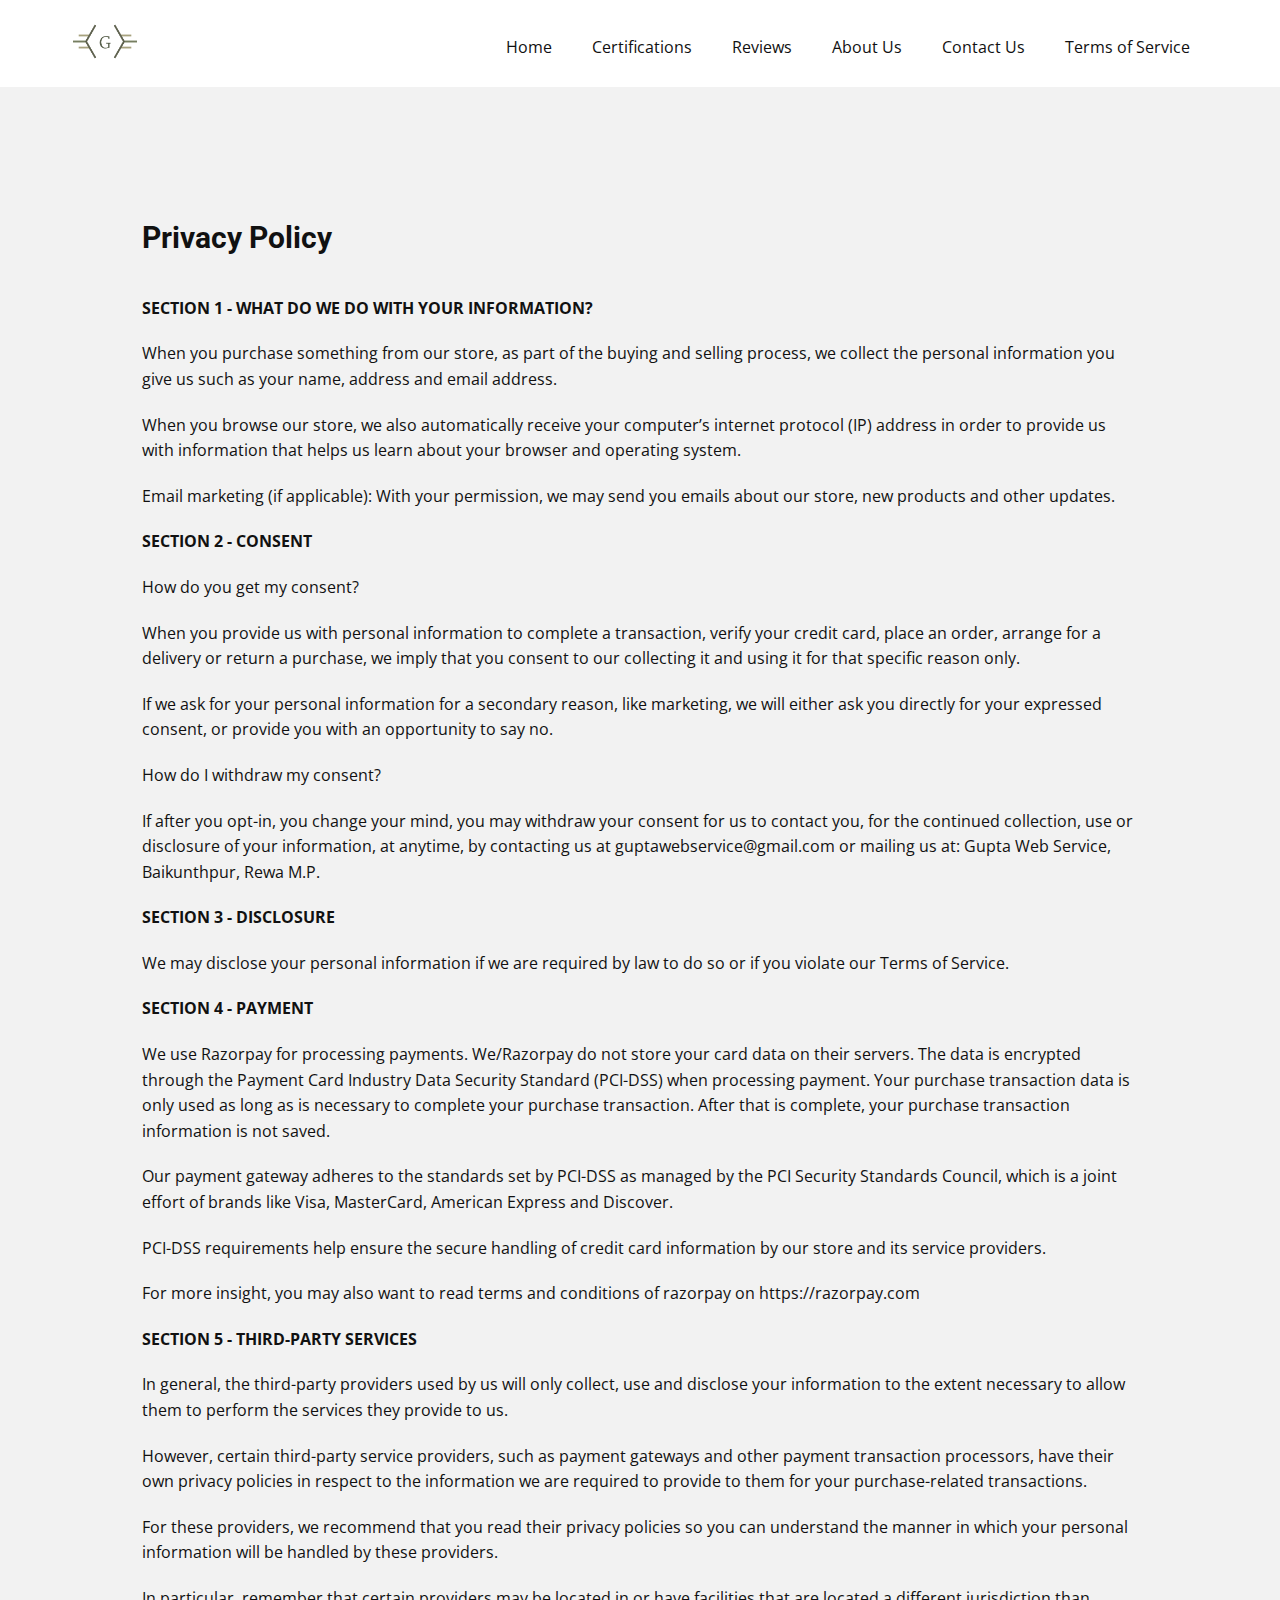
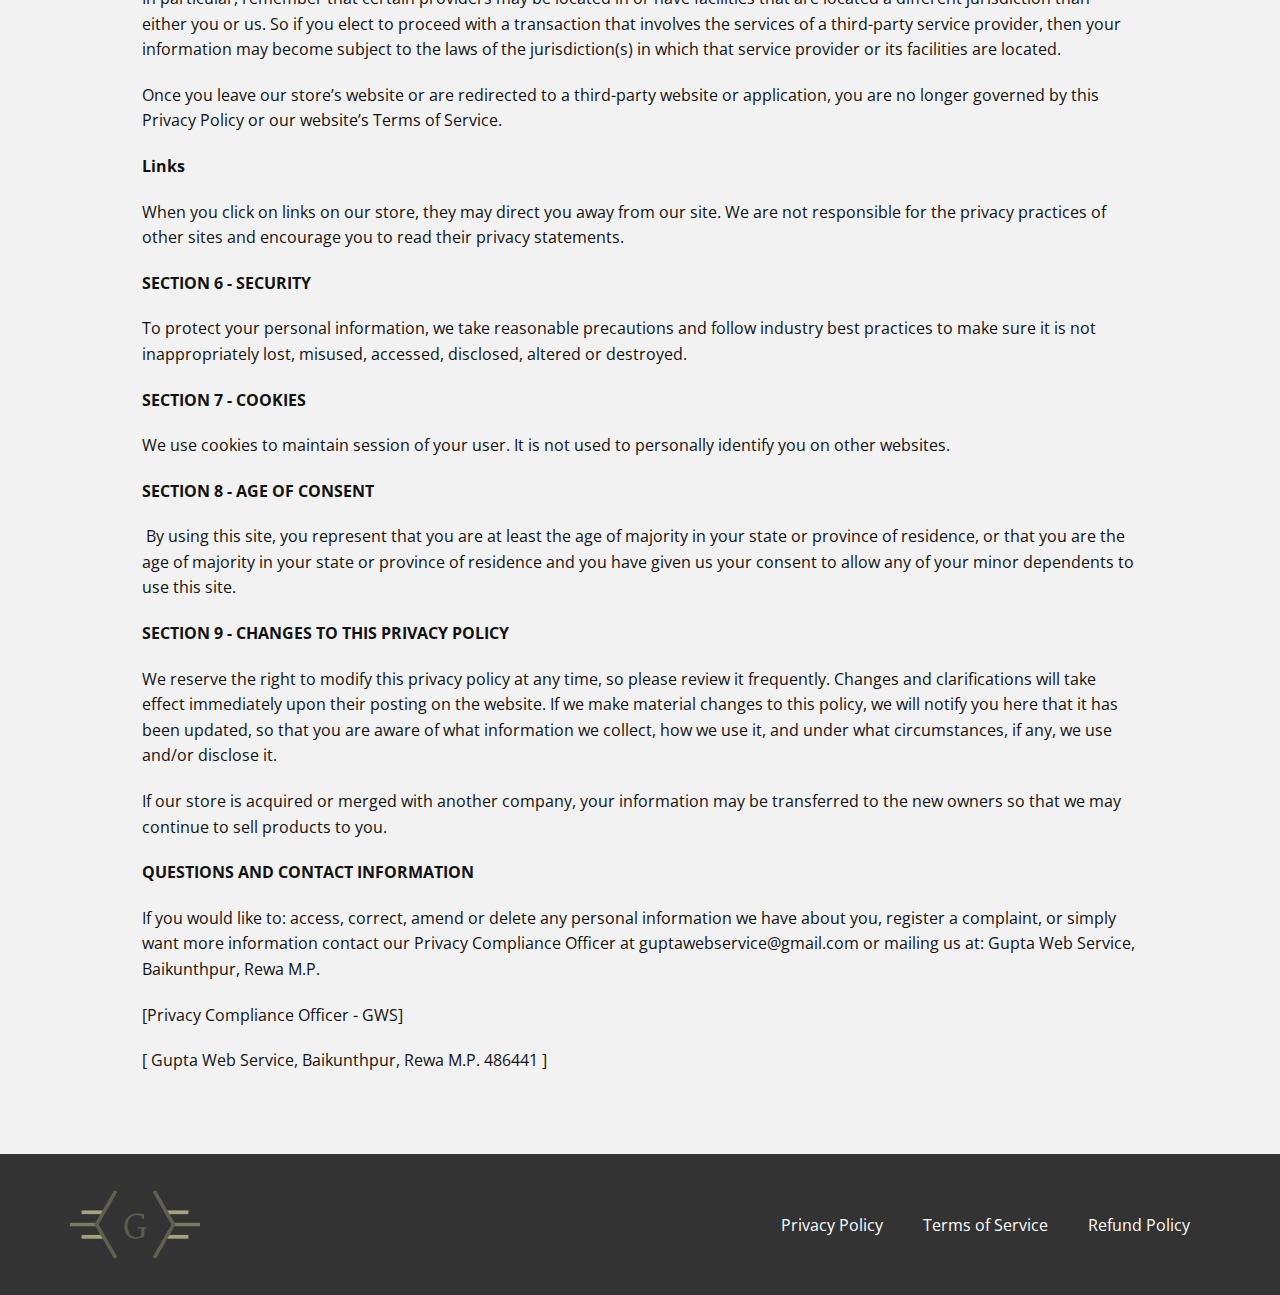
<file: Privacy-Policy.html>
<!DOCTYPE html>
<html style="font-size: 16px;">
  <head>
    <meta name="viewport" content="width=device-width, initial-scale=1.0">
    <meta charset="utf-8">
    <meta name="keywords" content="">
    <meta name="description" content="">
    <meta name="page_type" content="np-template-header-footer-from-plugin">
    <title>Privacy Policy</title>
    <link rel="stylesheet" href="nicepage.css" media="screen">
<link rel="stylesheet" href="Privacy-Policy.css" media="screen">
    <script class="u-script" type="text/javascript" src="jquery-1.9.1.min.js" defer=""></script>
    <script class="u-script" type="text/javascript" src="nicepage.js" defer=""></script>
    <meta name="generator" content="Nicepage 3.13.2, nicepage.com">
    <link id="u-theme-google-font" rel="stylesheet" href="https://fonts.googleapis.com/css?family=Roboto:100,100i,300,300i,400,400i,500,500i,700,700i,900,900i|Open+Sans:300,300i,400,400i,600,600i,700,700i,800,800i">
    
    
    <script type="application/ld+json">{
		"@context": "http://schema.org",
		"@type": "Organization",
		"name": "",
		"url": "index.html",
		"logo": "images/G.png"
}</script>
    <meta property="og:title" content="Privacy Policy">
    <meta property="og:type" content="website">
    <meta name="theme-color" content="#478ac9">
    <link rel="canonical" href="index.html">
    <meta property="og:url" content="index.html">
  </head>
  <body class="u-body"><header class="u-clearfix u-header u-header" id="sec-b0a3"><div class="u-clearfix u-sheet u-sheet-1">
        <a href="https://nicepage.com" class="u-image u-logo u-image-1" data-image-width="231" data-image-height="140">
          <img src="images/G.png" class="u-logo-image u-logo-image-1" data-image-width="64">
        </a>
        <nav class="u-menu u-menu-dropdown u-offcanvas u-menu-1">
          <div class="menu-collapse" style="font-size: 1rem; letter-spacing: 0px;">
            <a class="u-button-style u-custom-left-right-menu-spacing u-custom-padding-bottom u-custom-top-bottom-menu-spacing u-nav-link u-text-active-palette-1-base u-text-hover-palette-2-base" href="#">
              <svg><use xlink:href="#menu-hamburger"></use></svg>
              <svg version="1.1" xmlns="http://www.w3.org/2000/svg" xmlns:xlink="http://www.w3.org/1999/xlink"><defs><symbol id="menu-hamburger" viewBox="0 0 16 16" style="width: 16px; height: 16px;"><rect y="1" width="16" height="2"></rect><rect y="7" width="16" height="2"></rect><rect y="13" width="16" height="2"></rect>
</symbol>
</defs></svg>
            </a>
          </div>
          <div class="u-custom-menu u-nav-container">
            <ul class="u-nav u-unstyled u-nav-1"><li class="u-nav-item"><a class="u-button-style u-nav-link u-text-active-palette-1-base u-text-hover-palette-2-base" href="HomePage.html" style="padding: 10px 20px;">Home</a>
</li><li class="u-nav-item"><a class="u-button-style u-nav-link u-text-active-palette-1-base u-text-hover-palette-2-base" href="/HomePage.html#sec-f7b9" data-page-id="357753" style="padding: 10px 20px;">Certifications</a>
</li><li class="u-nav-item"><a class="u-button-style u-nav-link u-text-active-palette-1-base u-text-hover-palette-2-base" href="/HomePage.html#sec-059f" data-page-id="357753" style="padding: 10px 20px;">Reviews</a>
</li><li class="u-nav-item"><a class="u-button-style u-nav-link u-text-active-palette-1-base u-text-hover-palette-2-base" href="/HomePage.html#sec-2d15" data-page-id="357753" style="padding: 10px 20px;">About Us</a>
</li><li class="u-nav-item"><a class="u-button-style u-nav-link u-text-active-palette-1-base u-text-hover-palette-2-base" href="/HomePage.html#sec-193e" data-page-id="357753" style="padding: 10px 20px;">Contact Us</a>
</li><li class="u-nav-item"><a class="u-button-style u-nav-link u-text-active-palette-1-base u-text-hover-palette-2-base" href="Terms-of-Service.html" style="padding: 10px 20px;">Terms of Service</a>
</li></ul>
          </div>
          <div class="u-custom-menu u-nav-container-collapse">
            <div class="u-black u-container-style u-inner-container-layout u-opacity u-opacity-95 u-sidenav">
              <div class="u-sidenav-overflow">
                <div class="u-menu-close"></div>
                <ul class="u-align-center u-nav u-popupmenu-items u-unstyled u-nav-2"><li class="u-nav-item"><a class="u-button-style u-nav-link" href="HomePage.html" style="padding: 10px 20px;">Home</a>
</li><li class="u-nav-item"><a class="u-button-style u-nav-link" href="/HomePage.html#sec-f7b9" data-page-id="357753" style="padding: 10px 20px;">Certifications</a>
</li><li class="u-nav-item"><a class="u-button-style u-nav-link" href="/HomePage.html#sec-059f" data-page-id="357753" style="padding: 10px 20px;">Reviews</a>
</li><li class="u-nav-item"><a class="u-button-style u-nav-link" href="/HomePage.html#sec-2d15" data-page-id="357753" style="padding: 10px 20px;">About Us</a>
</li><li class="u-nav-item"><a class="u-button-style u-nav-link" href="/HomePage.html#sec-193e" data-page-id="357753" style="padding: 10px 20px;">Contact Us</a>
</li></ul>
              </div>
            </div>
            <div class="u-black u-menu-overlay u-opacity u-opacity-70"></div>
          </div>
        </nav>
      </div></header>
    <section class="u-clearfix u-grey-5 u-section-1" id="sec-bf0b">
      <div class="u-clearfix u-sheet u-sheet-1">
        <h3 class="u-text u-text-1">Privacy Policy</h3>
        <div class="fr-view u-clearfix u-rich-text u-text u-text-2">
          <p>
            <span style="font-weight: 700;">SECTION 1 - WHAT DO WE DO WITH YOUR INFORMATION?</span>
          </p>
          <p>When you purchase something from our store, as part of the buying and selling process, we collect the personal information you give us such as your name, address and email address.</p>
          <p>When you browse our store, we also automatically receive your computer’s internet protocol (IP) address in order to provide us with information that helps us learn about your browser and operating system.</p>
          <p>Email marketing (if applicable): With your permission, we may send you emails about our store, new products and other updates.</p>
          <p>
            <span style="font-weight: 700;">SECTION 2 - CONSENT</span>
          </p>
          <p>How do you get my consent?</p>
          <p>When you provide us with personal information to complete a transaction, verify your credit card, place an order, arrange for a delivery or return a purchase, we imply that you consent to our collecting it and using it for that specific reason only.</p>
          <p>If we ask for your personal information for a secondary reason, like marketing, we will either ask you directly for your expressed consent, or provide you with an opportunity to say no.</p>
          <p>How do I withdraw my consent?</p>
          <p>If after you opt-in, you change your mind, you may withdraw your consent for us to contact you, for the continued collection, use or disclosure of your information, at anytime, by contacting us at guptawebservice@gmail.com or mailing us at: Gupta Web Service, Baikunthpur, Rewa M.P.</p>
          <p>
            <span style="font-weight: 700;">SECTION 3 - DISCLOSURE</span>
          </p>
          <p>We may disclose your personal information if we are required by law to do so or if you violate our Terms of Service.</p>
          <p>
            <span style="font-weight: 700;">SECTION 4 - PAYMENT</span>
          </p>
          <p>We use Razorpay for processing payments. We/Razorpay do not store your card data on their servers. The data is encrypted through the Payment Card Industry Data Security Standard (PCI-DSS) when processing payment. Your purchase transaction data is only used as long as is necessary to complete your purchase transaction. After that is complete, your purchase transaction information is not saved.</p>
          <p>Our payment gateway adheres to the standards set by PCI-DSS as managed by the PCI Security Standards Council, which is a joint effort of brands like Visa, MasterCard, American Express and Discover.</p>
          <p>PCI-DSS requirements help ensure the secure handling of credit card information by our store and its service providers.</p>
          <p>For more insight, you may also want to read terms and conditions of razorpay on https://razorpay.com</p>
          <p>
            <span style="font-weight: 700;">SECTION 5 - THIRD-PARTY SERVICES</span>
          </p>
          <p>In general, the third-party providers used by us will only collect, use and disclose your information to the extent necessary to allow them to perform the services they provide to us.</p>
          <p>However, certain third-party service providers, such as payment gateways and other payment transaction processors, have their own privacy policies in respect to the information we are required to provide to them for your purchase-related transactions.</p>
          <p>For these providers, we recommend that you read their privacy policies so you can understand the manner in which your personal information will be handled by these providers.</p>
          <p>In particular, remember that certain providers may be located in or have facilities that are located a different jurisdiction than either you or us. So if you elect to proceed with a transaction that involves the services of a third-party service provider, then your information may become subject to the laws of the jurisdiction(s) in which that service provider or its facilities are located.</p>
          <p>Once you leave our store’s website or are redirected to a third-party website or application, you are no longer governed by this Privacy Policy or our website’s Terms of Service.</p>
          <p>
            <span style="font-weight: 700;">Links</span>
          </p>
          <p>When you click on links on our store, they may direct you away from our site. We are not responsible for the privacy practices of other sites and encourage you to read their privacy statements.</p>
          <p>
            <span style="font-weight: 700;">SECTION 6 - SECURITY</span>
          </p>
          <p>To protect your personal information, we take reasonable precautions and follow industry best practices to make sure it is not inappropriately lost, misused, accessed, disclosed, altered or destroyed.</p>
          <p>
            <span style="font-weight: 700;">SECTION 7 - COOKIES</span>
          </p>
          <p>We use cookies to maintain session of your user. It is not used to personally identify you on other websites.</p>
          <p>
            <span style="font-weight: 700;">SECTION 8 - AGE OF CONSENT</span>
          </p>
          <p>&nbsp;By using this site, you represent that you are at least the age of majority in your state or province of residence, or that you are the age of majority in your state or province of residence and you have given us your consent to allow any of your minor dependents to use this site.</p>
          <p>
            <span style="font-weight: 700;">SECTION 9 - CHANGES TO THIS PRIVACY POLICY</span>
          </p>
          <p>We reserve the right to modify this privacy policy at any time, so please review it frequently. Changes and clarifications will take effect immediately upon their posting on the website. If we make material changes to this policy, we will notify you here that it has been updated, so that you are aware of what information we collect, how we use it, and under what circumstances, if any, we use and/or disclose it.</p>
          <p>If our store is acquired or merged with another company, your information may be transferred to the new owners so that we may continue to sell products to you.</p>
          <p>
            <span style="font-weight: 700;">QUESTIONS AND CONTACT INFORMATION</span>
          </p>
          <p>If you would like to: access, correct, amend or delete any personal information we have about you, register a complaint, or simply want more information contact our Privacy Compliance Officer at guptawebservice@gmail.com or mailing us at: Gupta Web Service, Baikunthpur, Rewa M.P.&nbsp;</p>
          <p>[Privacy Compliance Officer - GWS]</p>
          <p>[ Gupta Web Service, Baikunthpur, Rewa M.P. 486441 ]</p>
        </div>
      </div>
    </section>
    
    
    <footer class="u-clearfix u-footer u-grey-80" id="sec-e3b2"><div class="u-clearfix u-sheet u-sheet-1">
        <a href="https://nicepage.com" class="u-image u-logo u-image-1" data-image-width="231" data-image-height="140">
          <img src="images/G.png" class="u-logo-image u-logo-image-1" data-image-width="129.95">
        </a>
        <nav class="u-menu u-menu-dropdown u-offcanvas u-menu-1">
          <div class="menu-collapse">
            <a class="u-button-style u-nav-link" href="#">
              <svg><use xlink:href="#menu-hamburger"></use></svg>
              <svg version="1.1" xmlns="http://www.w3.org/2000/svg" xmlns:xlink="http://www.w3.org/1999/xlink"><defs><symbol id="menu-hamburger" viewBox="0 0 16 16" style="width: 16px; height: 16px;"><rect y="1" width="16" height="2"></rect><rect y="7" width="16" height="2"></rect><rect y="13" width="16" height="2"></rect>
</symbol>
</defs></svg>
            </a>
          </div>
          <div class="u-custom-menu u-nav-container">
            <ul class="u-nav u-unstyled"><li class="u-nav-item"><a class="u-button-style u-nav-link" href="Privacy-Policy.html">Privacy Policy</a>
</li><li class="u-nav-item"><a class="u-button-style u-nav-link" href="Terms-of-Service.html">Terms of Service</a>
</li><li class="u-nav-item"><a class="u-button-style u-nav-link" href="Refund-Policy.html">Refund Policy</a>
</li></ul>
          </div>
          <div class="u-custom-menu u-nav-container-collapse">
            <div class="u-black u-container-style u-inner-container-layout u-opacity u-opacity-95 u-sidenav">
              <div class="u-sidenav-overflow">
                <div class="u-menu-close"></div>
                <ul class="u-align-center u-nav u-popupmenu-items u-unstyled u-nav-2"><li class="u-nav-item"><a class="u-button-style u-nav-link" href="Privacy-Policy.html">Privacy Policy</a>
</li><li class="u-nav-item"><a class="u-button-style u-nav-link" href="Terms-of-Service.html">Terms of Service</a>
</li><li class="u-nav-item"><a class="u-button-style u-nav-link" href="Refund-Policy.html">Refund Policy</a>
</li></ul>
              </div>
            </div>
            <div class="u-black u-menu-overlay u-opacity u-opacity-70"></div>
          </div>
        </nav>
      </div></footer>
  </body>
</html>
</file>
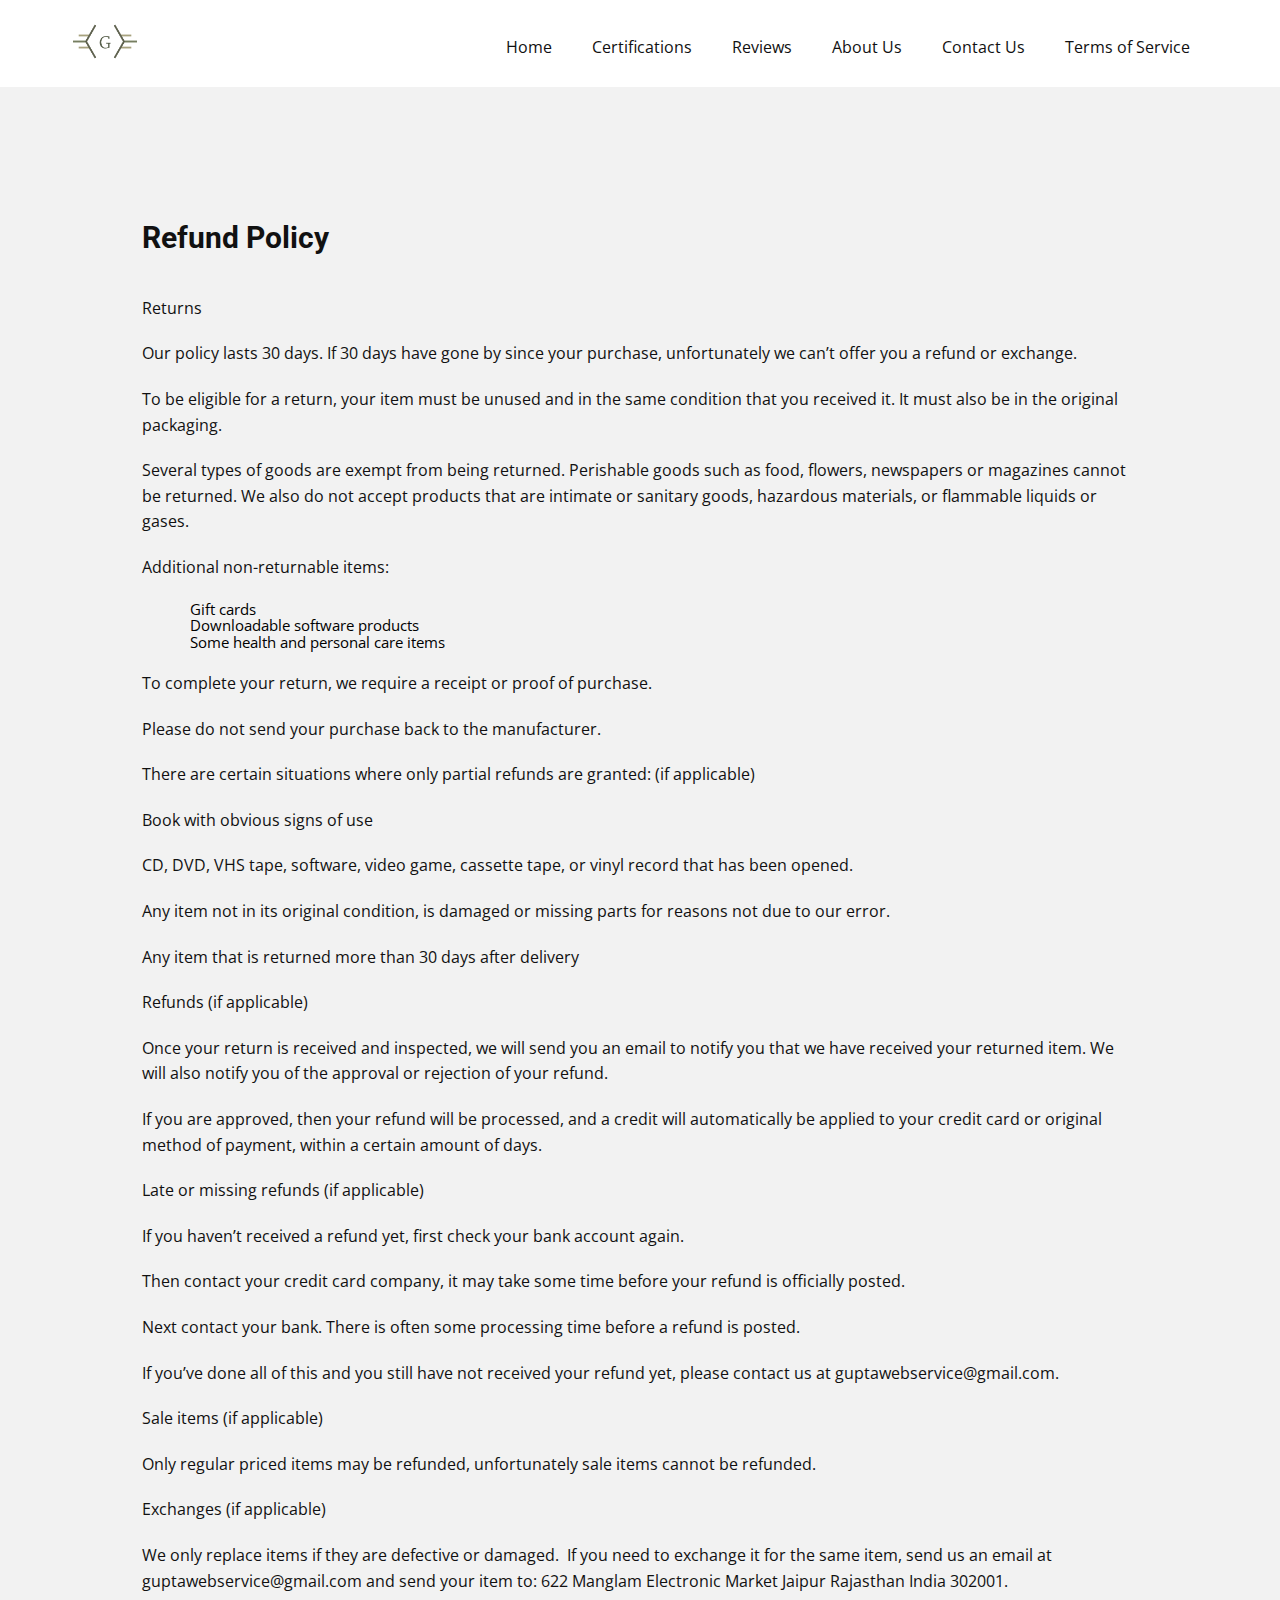
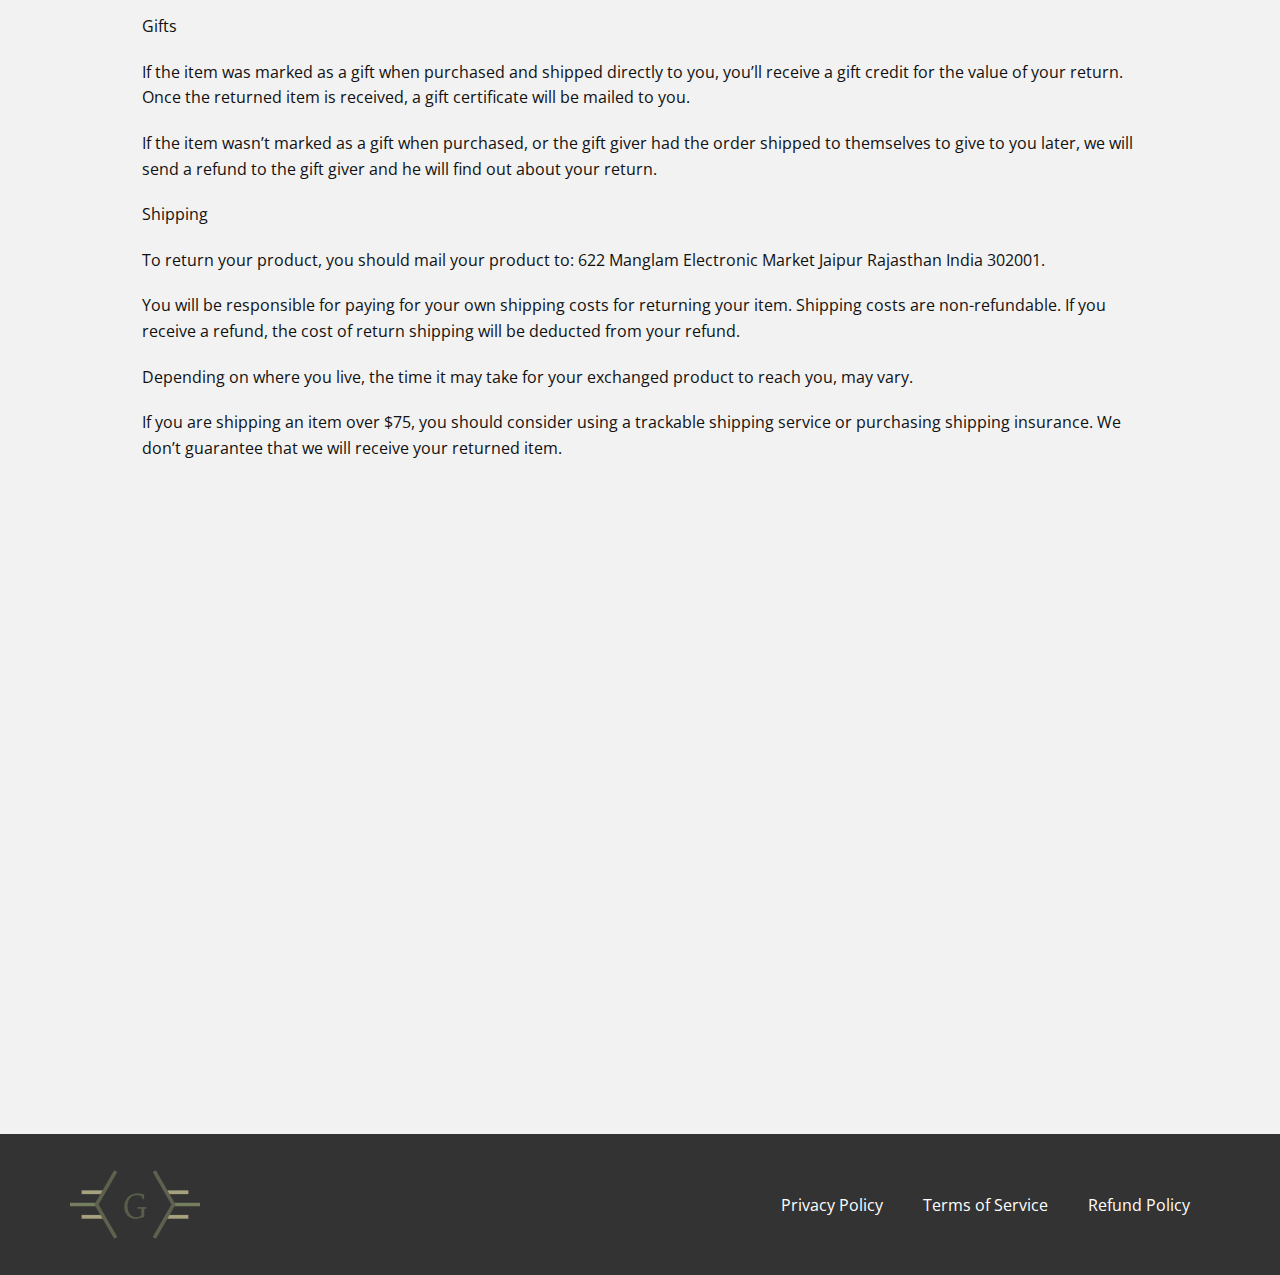
<file: Refund-Policy.html>
<!DOCTYPE html>
<html style="font-size: 16px;">
  <head>
    <meta name="viewport" content="width=device-width, initial-scale=1.0">
    <meta charset="utf-8">
    <meta name="keywords" content="">
    <meta name="description" content="">
    <meta name="page_type" content="np-template-header-footer-from-plugin">
    <title>Refund Policy</title>
    <link rel="stylesheet" href="nicepage.css" media="screen">
<link rel="stylesheet" href="Refund-Policy.css" media="screen">
    <script class="u-script" type="text/javascript" src="jquery-1.9.1.min.js" defer=""></script>
    <script class="u-script" type="text/javascript" src="nicepage.js" defer=""></script>
    <meta name="generator" content="Nicepage 3.13.2, nicepage.com">
    <link id="u-theme-google-font" rel="stylesheet" href="https://fonts.googleapis.com/css?family=Roboto:100,100i,300,300i,400,400i,500,500i,700,700i,900,900i|Open+Sans:300,300i,400,400i,600,600i,700,700i,800,800i">
    
    
    <script type="application/ld+json">{
		"@context": "http://schema.org",
		"@type": "Organization",
		"name": "",
		"url": "index.html",
		"logo": "images/G.png"
}</script>
    <meta property="og:title" content="Refund Policy">
    <meta property="og:type" content="website">
    <meta name="theme-color" content="#478ac9">
    <link rel="canonical" href="index.html">
    <meta property="og:url" content="index.html">
  </head>
  <body class="u-body"><header class="u-clearfix u-header u-header" id="sec-b0a3"><div class="u-clearfix u-sheet u-sheet-1">
        <a href="https://nicepage.com" class="u-image u-logo u-image-1" data-image-width="231" data-image-height="140">
          <img src="images/G.png" class="u-logo-image u-logo-image-1" data-image-width="64">
        </a>
        <nav class="u-menu u-menu-dropdown u-offcanvas u-menu-1">
          <div class="menu-collapse" style="font-size: 1rem; letter-spacing: 0px;">
            <a class="u-button-style u-custom-left-right-menu-spacing u-custom-padding-bottom u-custom-top-bottom-menu-spacing u-nav-link u-text-active-palette-1-base u-text-hover-palette-2-base" href="#">
              <svg><use xlink:href="#menu-hamburger"></use></svg>
              <svg version="1.1" xmlns="http://www.w3.org/2000/svg" xmlns:xlink="http://www.w3.org/1999/xlink"><defs><symbol id="menu-hamburger" viewBox="0 0 16 16" style="width: 16px; height: 16px;"><rect y="1" width="16" height="2"></rect><rect y="7" width="16" height="2"></rect><rect y="13" width="16" height="2"></rect>
</symbol>
</defs></svg>
            </a>
          </div>
          <div class="u-custom-menu u-nav-container">
            <ul class="u-nav u-unstyled u-nav-1"><li class="u-nav-item"><a class="u-button-style u-nav-link u-text-active-palette-1-base u-text-hover-palette-2-base" href="HomePage.html" style="padding: 10px 20px;">Home</a>
</li><li class="u-nav-item"><a class="u-button-style u-nav-link u-text-active-palette-1-base u-text-hover-palette-2-base" href="/HomePage.html#sec-f7b9" data-page-id="357753" style="padding: 10px 20px;">Certifications</a>
</li><li class="u-nav-item"><a class="u-button-style u-nav-link u-text-active-palette-1-base u-text-hover-palette-2-base" href="/HomePage.html#sec-059f" data-page-id="357753" style="padding: 10px 20px;">Reviews</a>
</li><li class="u-nav-item"><a class="u-button-style u-nav-link u-text-active-palette-1-base u-text-hover-palette-2-base" href="/HomePage.html#sec-2d15" data-page-id="357753" style="padding: 10px 20px;">About Us</a>
</li><li class="u-nav-item"><a class="u-button-style u-nav-link u-text-active-palette-1-base u-text-hover-palette-2-base" href="/HomePage.html#sec-193e" data-page-id="357753" style="padding: 10px 20px;">Contact Us</a>
</li><li class="u-nav-item"><a class="u-button-style u-nav-link u-text-active-palette-1-base u-text-hover-palette-2-base" href="Terms-of-Service.html" style="padding: 10px 20px;">Terms of Service</a>
</li></ul>
          </div>
          <div class="u-custom-menu u-nav-container-collapse">
            <div class="u-black u-container-style u-inner-container-layout u-opacity u-opacity-95 u-sidenav">
              <div class="u-sidenav-overflow">
                <div class="u-menu-close"></div>
                <ul class="u-align-center u-nav u-popupmenu-items u-unstyled u-nav-2"><li class="u-nav-item"><a class="u-button-style u-nav-link" href="HomePage.html" style="padding: 10px 20px;">Home</a>
</li><li class="u-nav-item"><a class="u-button-style u-nav-link" href="/HomePage.html#sec-f7b9" data-page-id="357753" style="padding: 10px 20px;">Certifications</a>
</li><li class="u-nav-item"><a class="u-button-style u-nav-link" href="/HomePage.html#sec-059f" data-page-id="357753" style="padding: 10px 20px;">Reviews</a>
</li><li class="u-nav-item"><a class="u-button-style u-nav-link" href="/HomePage.html#sec-2d15" data-page-id="357753" style="padding: 10px 20px;">About Us</a>
</li><li class="u-nav-item"><a class="u-button-style u-nav-link" href="/HomePage.html#sec-193e" data-page-id="357753" style="padding: 10px 20px;">Contact Us</a>
</li></ul>
              </div>
            </div>
            <div class="u-black u-menu-overlay u-opacity u-opacity-70"></div>
          </div>
        </nav>
      </div></header> 
    <section class="u-clearfix u-grey-5 u-section-1" id="sec-1206">
      <div class="u-clearfix u-sheet u-sheet-1">
        <h3 class="u-text u-text-1">Refund Policy</h3>
        <div class="fr-view u-clearfix u-rich-text u-text u-text-2">
          <p>Returns</p>
          <p>Our policy lasts 30 days. If 30 days have gone by since your purchase, unfortunately we can’t offer you a refund or exchange.</p>
          <p>To be eligible for a return, your item must be unused and in the same condition that you received it. It must also be in the original packaging.</p>
          <p>Several types of goods are exempt from being returned. Perishable goods such as food, flowers, newspapers or magazines cannot be returned. We also do not accept products that are intimate or sanitary goods, hazardous materials, or flammable liquids or gases.</p>
          <p>Additional non-returnable items:</p>
          <ul style="padding: 0px; margin: 0px; list-style-type: none; color: rgb(0, 0, 0); font-family: Roboto, arial, sans, sans-serif; font-size: medium; font-style: normal; font-variant-ligatures: normal; font-variant-caps: normal; font-weight: 400; letter-spacing: normal; orphans: 2; text-align: start; text-indent: 0px; text-transform: none; white-space: normal; widows: 2; word-spacing: 0px; -webkit-text-stroke-width: 0px; text-decoration-thickness: initial; text-decoration-style: initial; text-decoration-color: initial;">
            <li style="color: rgb(0, 0, 0); font-size: 11pt; font-family: &quot;Open Sans&quot;; padding-top: 0pt; padding-bottom: 0pt; line-height: 1.15; orphans: 2; widows: 2; text-align: left; margin-left: 36pt; padding-left: 0pt;">Gift cards</li>
            <li style="color: rgb(0, 0, 0); font-size: 11pt; font-family: &quot;Open Sans&quot;; padding-top: 0pt; padding-bottom: 0pt; line-height: 1.15; orphans: 2; widows: 2; text-align: left; margin-left: 36pt; padding-left: 0pt;">Downloadable software products</li>
            <li style="color: rgb(0, 0, 0); font-size: 11pt; font-family: &quot;Open Sans&quot;; padding-top: 0pt; padding-bottom: 0pt; line-height: 1.15; orphans: 2; widows: 2; text-align: left; margin-left: 36pt; padding-left: 0pt;">Some health and personal care items</li>
          </ul>
          <p>To complete your return, we require a receipt or proof of purchase.</p>
          <p>Please do not send your purchase back to the manufacturer.</p>
          <p>There are certain situations where only partial refunds are granted: (if applicable)</p>
          <p>Book with obvious signs of use</p>
          <p>CD, DVD, VHS tape, software, video game, cassette tape, or vinyl record that has been opened.</p>
          <p>Any item not in its original condition, is damaged or missing parts for reasons not due to our error.</p>
          <p>Any item that is returned more than 30 days after delivery</p>
          <p>Refunds (if applicable)</p>
          <p>Once your return is received and inspected, we will send you an email to notify you that we have received your returned item. We will also notify you of the approval or rejection of your refund.</p>
          <p>If you are approved, then your refund will be processed, and a credit will automatically be applied to your credit card or original method of payment, within a certain amount of days.</p>
          <p>Late or missing refunds (if applicable)</p>
          <p>If you haven’t received a refund yet, first check your bank account again.</p>
          <p>Then contact your credit card company, it may take some time before your refund is officially posted.</p>
          <p>Next contact your bank. There is often some processing time before a refund is posted.</p>
          <p>If you’ve done all of this and you still have not received your refund yet, please contact us at guptawebservice@gmail.com.</p>
          <p>Sale items (if applicable)</p>
          <p>Only regular priced items may be refunded, unfortunately sale items cannot be refunded.</p>
          <p>Exchanges (if applicable)</p>
          <p>We only replace items if they are defective or damaged. &nbsp;If you need to exchange it for the same item, send us an email at guptawebservice@gmail.com and send your item to: 622 Manglam Electronic Market Jaipur Rajasthan India 302001.</p>
          <p>Gifts</p>
          <p>If the item was marked as a gift when purchased and shipped directly to you, you’ll receive a gift credit for the value of your return. Once the returned item is received, a gift certificate will be mailed to you.</p>
          <p>If the item wasn’t marked as a gift when purchased, or the gift giver had the order shipped to themselves to give to you later, we will send a refund to the gift giver and he will find out about your return.</p>
          <p>Shipping</p>
          <p>To return your product, you should mail your product to: 622 Manglam Electronic Market Jaipur Rajasthan India 302001.</p>
          <p>You will be responsible for paying for your own shipping costs for returning your item. Shipping costs are non-refundable. If you receive a refund, the cost of return shipping will be deducted from your refund.</p>
          <p>Depending on where you live, the time it may take for your exchanged product to reach you, may vary.</p>
          <p>If you are shipping an item over $75, you should consider using a trackable shipping service or purchasing shipping insurance. We don’t guarantee that we will receive your returned item.</p>
        </div>
      </div>
    </section>
    
    
    <footer class="u-clearfix u-footer u-grey-80" id="sec-e3b2"><div class="u-clearfix u-sheet u-sheet-1">
        <a href="https://nicepage.com" class="u-image u-logo u-image-1" data-image-width="231" data-image-height="140">
          <img src="images/G.png" class="u-logo-image u-logo-image-1" data-image-width="129.95">
        </a>
        <nav class="u-menu u-menu-dropdown u-offcanvas u-menu-1">
          <div class="menu-collapse">
            <a class="u-button-style u-nav-link" href="#">
              <svg><use xlink:href="#menu-hamburger"></use></svg>
              <svg version="1.1" xmlns="http://www.w3.org/2000/svg" xmlns:xlink="http://www.w3.org/1999/xlink"><defs><symbol id="menu-hamburger" viewBox="0 0 16 16" style="width: 16px; height: 16px;"><rect y="1" width="16" height="2"></rect><rect y="7" width="16" height="2"></rect><rect y="13" width="16" height="2"></rect>
</symbol>
</defs></svg>
            </a>
          </div>
          <div class="u-custom-menu u-nav-container">
            <ul class="u-nav u-unstyled"><li class="u-nav-item"><a class="u-button-style u-nav-link" href="Privacy-Policy.html">Privacy Policy</a>
</li><li class="u-nav-item"><a class="u-button-style u-nav-link" href="Terms-of-Service.html">Terms of Service</a>
</li><li class="u-nav-item"><a class="u-button-style u-nav-link" href="Refund-Policy.html">Refund Policy</a>
</li></ul>
          </div>
          <div class="u-custom-menu u-nav-container-collapse">
            <div class="u-black u-container-style u-inner-container-layout u-opacity u-opacity-95 u-sidenav">
              <div class="u-sidenav-overflow">
                <div class="u-menu-close"></div>
                <ul class="u-align-center u-nav u-popupmenu-items u-unstyled u-nav-2"><li class="u-nav-item"><a class="u-button-style u-nav-link" href="Privacy-Policy.html">Privacy Policy</a>
</li><li class="u-nav-item"><a class="u-button-style u-nav-link" href="Terms-of-Service.html">Terms of Service</a>
</li><li class="u-nav-item"><a class="u-button-style u-nav-link" href="Refund-Policy.html">Refund Policy</a>
</li></ul>
              </div>
            </div>
            <div class="u-black u-menu-overlay u-opacity u-opacity-70"></div>
          </div>
        </nav>
      </div></footer>
  </body>
</html>
</file>
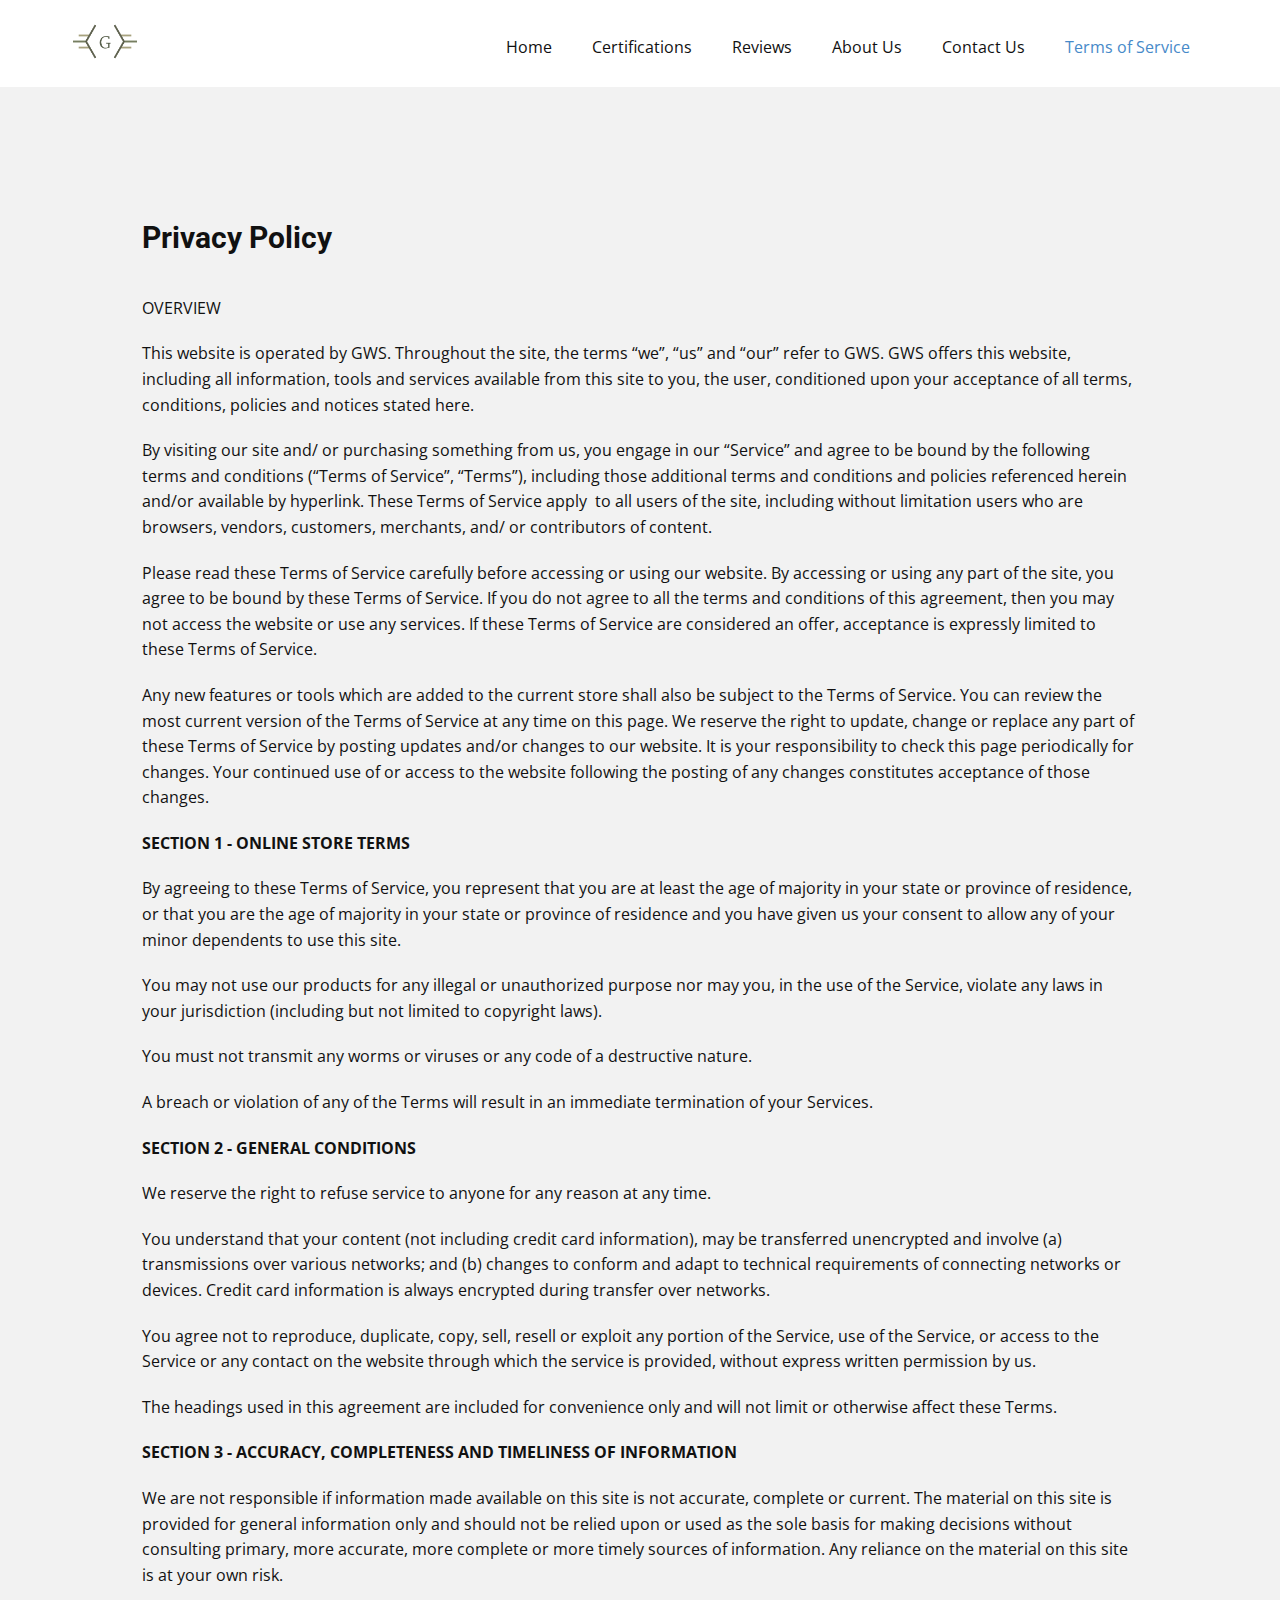
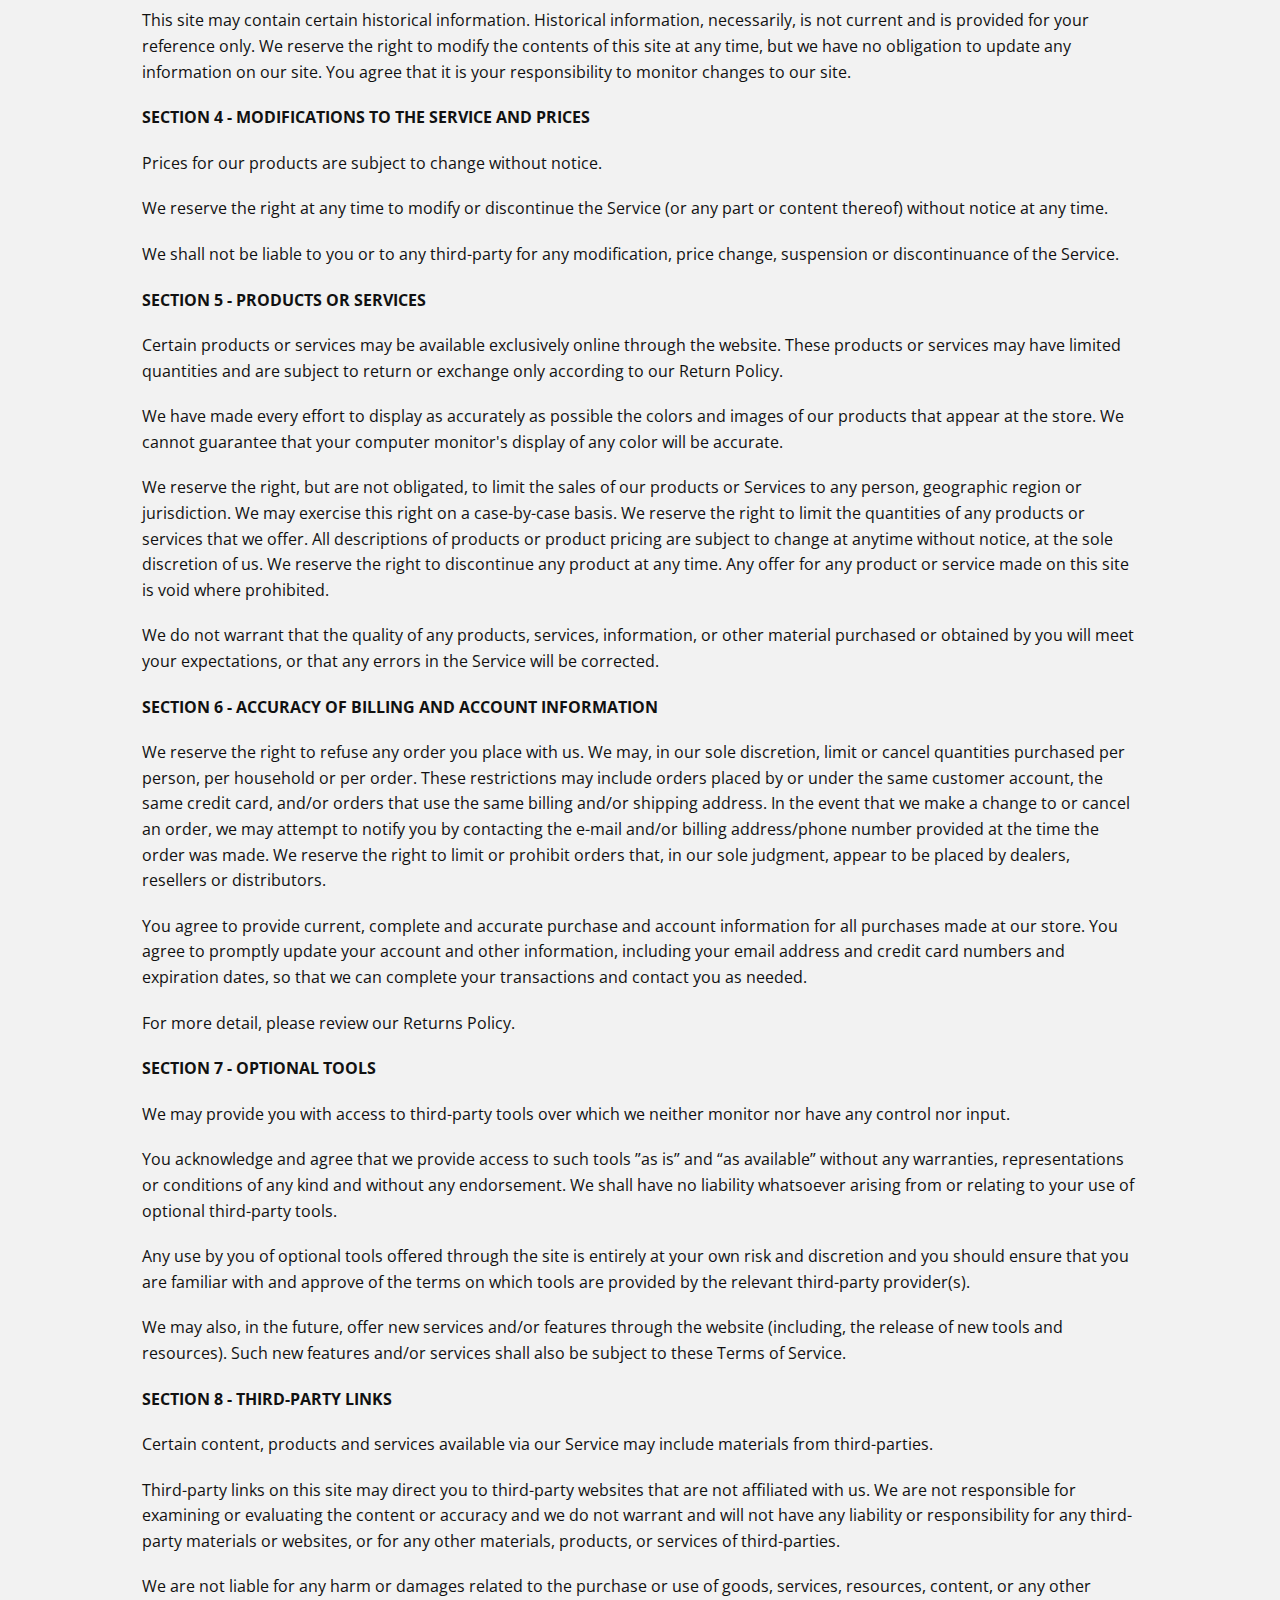
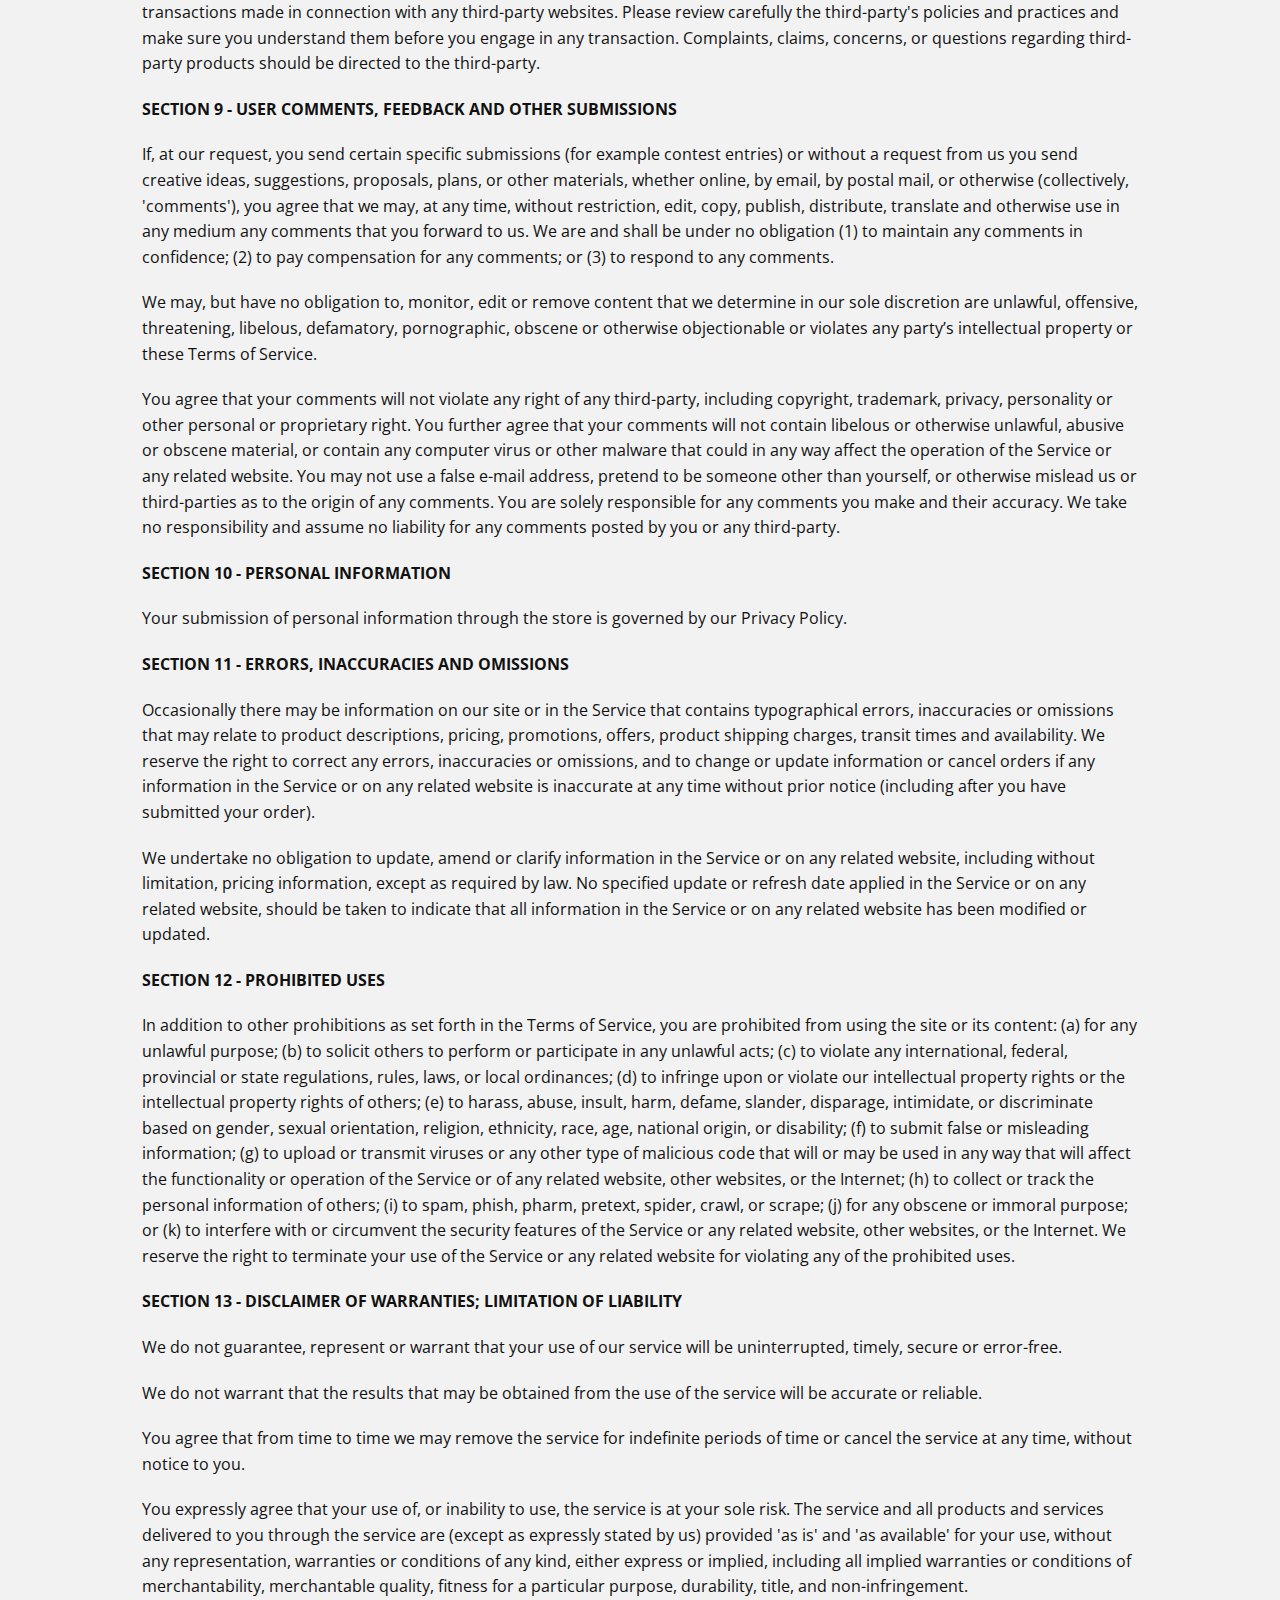
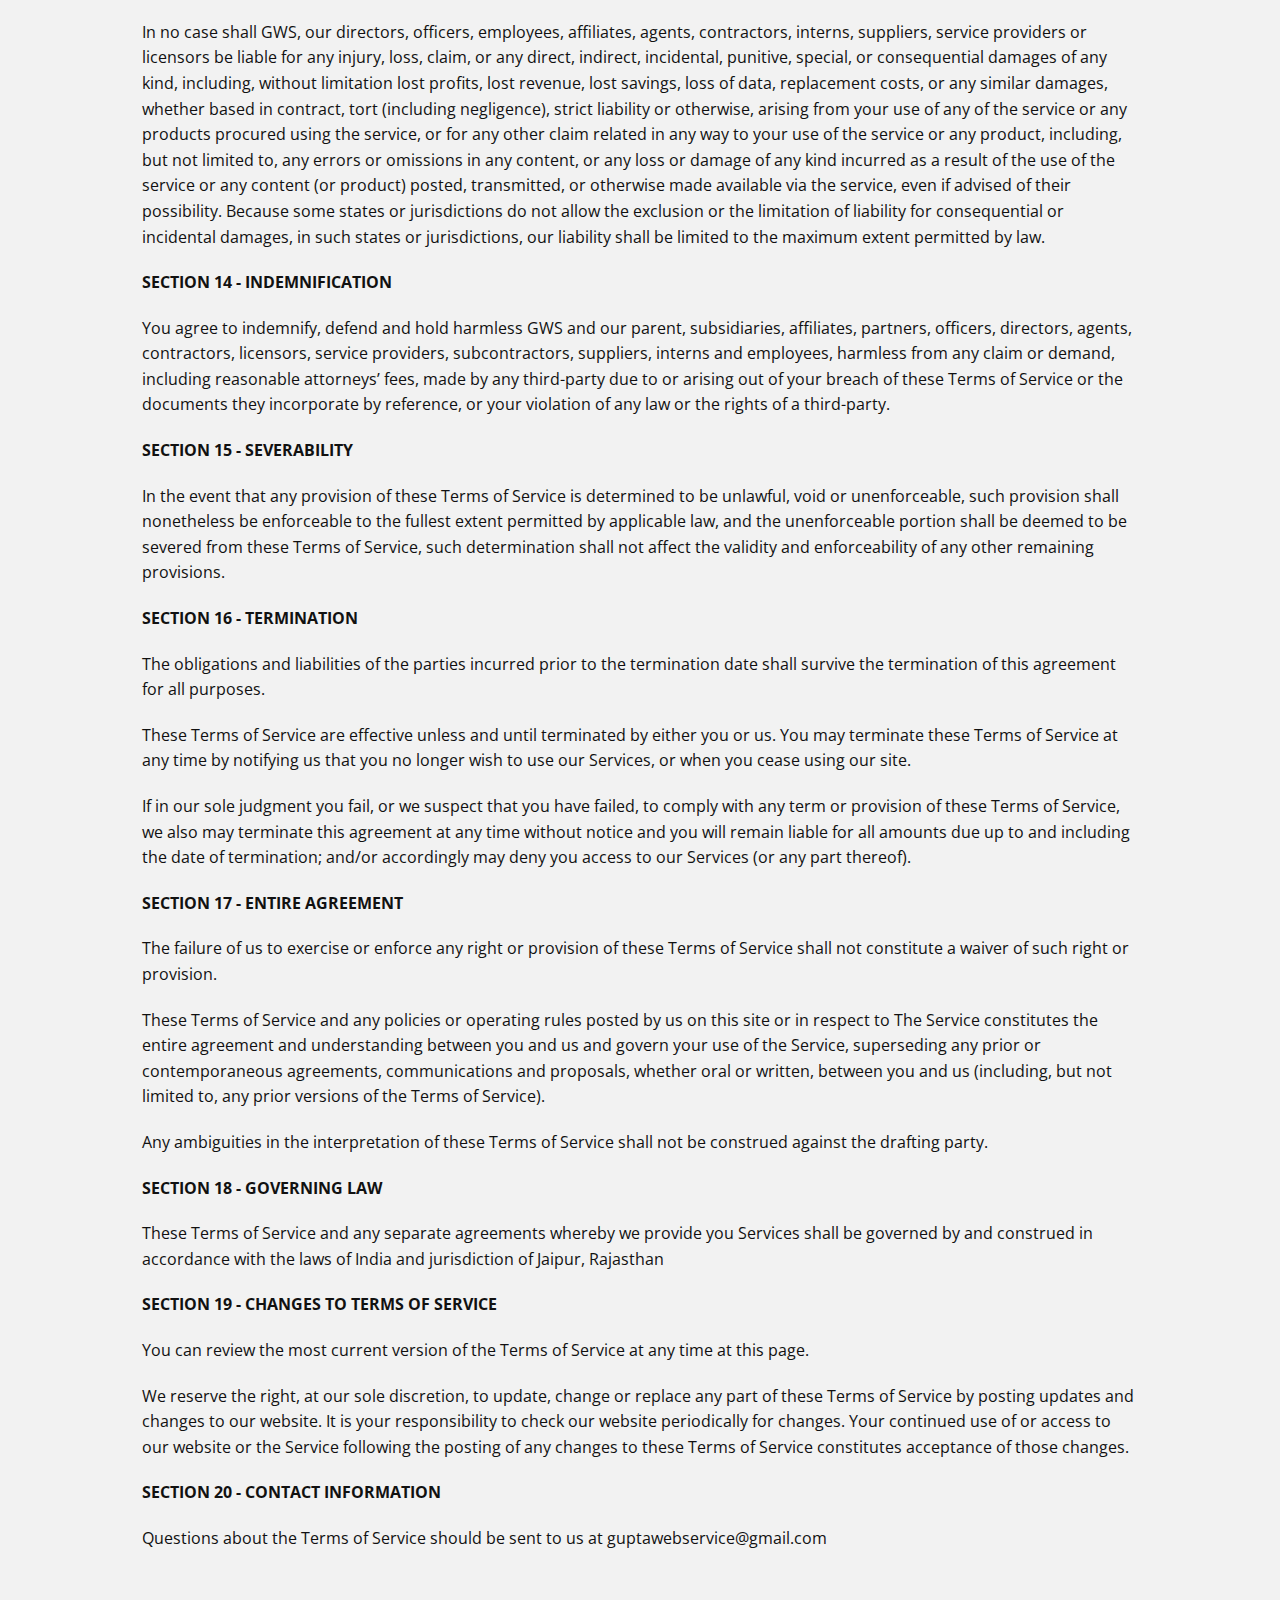
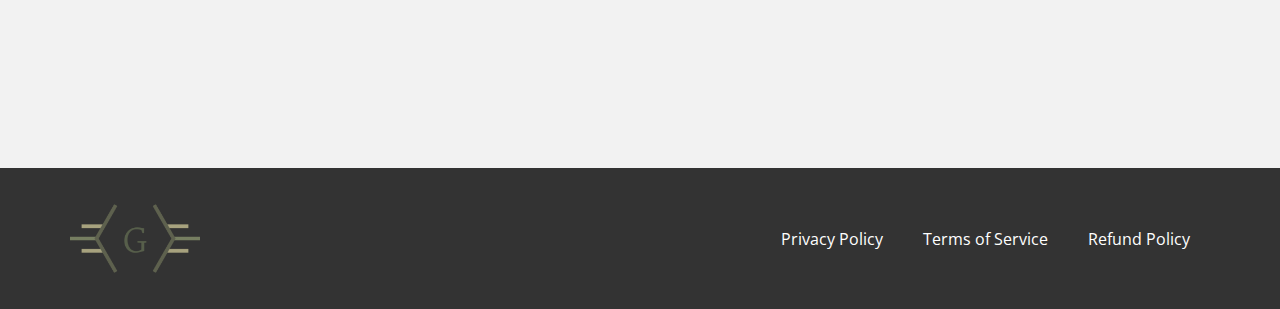
<file: Terms-of-Service.html>
<!DOCTYPE html>
<html style="font-size: 16px;">
  <head>
    <meta name="viewport" content="width=device-width, initial-scale=1.0">
    <meta charset="utf-8">
    <meta name="keywords" content="">
    <meta name="description" content="">
    <meta name="page_type" content="np-template-header-footer-from-plugin">
    <title>Terms of Service</title>
    <link rel="stylesheet" href="nicepage.css" media="screen">
<link rel="stylesheet" href="Terms-of-Service.css" media="screen">
    <script class="u-script" type="text/javascript" src="jquery-1.9.1.min.js" defer=""></script>
    <script class="u-script" type="text/javascript" src="nicepage.js" defer=""></script>
    <meta name="generator" content="Nicepage 3.13.2, nicepage.com">
    <link id="u-theme-google-font" rel="stylesheet" href="https://fonts.googleapis.com/css?family=Roboto:100,100i,300,300i,400,400i,500,500i,700,700i,900,900i|Open+Sans:300,300i,400,400i,600,600i,700,700i,800,800i">
    
    
    <script type="application/ld+json">{
		"@context": "http://schema.org",
		"@type": "Organization",
		"name": "",
		"url": "index.html",
		"logo": "images/G.png"
}</script>
    <meta property="og:title" content="Terms of Service">
    <meta property="og:type" content="website">
    <meta name="theme-color" content="#478ac9">
    <link rel="canonical" href="index.html">
    <meta property="og:url" content="index.html">
  </head>
  <body class="u-body"><header class="u-clearfix u-header u-header" id="sec-b0a3"><div class="u-clearfix u-sheet u-sheet-1">
        <a href="https://nicepage.com" class="u-image u-logo u-image-1" data-image-width="231" data-image-height="140">
          <img src="images/G.png" class="u-logo-image u-logo-image-1" data-image-width="64">
        </a>
        <nav class="u-menu u-menu-dropdown u-offcanvas u-menu-1">
          <div class="menu-collapse" style="font-size: 1rem; letter-spacing: 0px;">
            <a class="u-button-style u-custom-left-right-menu-spacing u-custom-padding-bottom u-custom-top-bottom-menu-spacing u-nav-link u-text-active-palette-1-base u-text-hover-palette-2-base" href="#">
              <svg><use xlink:href="#menu-hamburger"></use></svg>
              <svg version="1.1" xmlns="http://www.w3.org/2000/svg" xmlns:xlink="http://www.w3.org/1999/xlink"><defs><symbol id="menu-hamburger" viewBox="0 0 16 16" style="width: 16px; height: 16px;"><rect y="1" width="16" height="2"></rect><rect y="7" width="16" height="2"></rect><rect y="13" width="16" height="2"></rect>
</symbol>
</defs></svg>
            </a>
          </div>
          <div class="u-custom-menu u-nav-container">
            <ul class="u-nav u-unstyled u-nav-1"><li class="u-nav-item"><a class="u-button-style u-nav-link u-text-active-palette-1-base u-text-hover-palette-2-base" href="HomePage.html" style="padding: 10px 20px;">Home</a>
</li><li class="u-nav-item"><a class="u-button-style u-nav-link u-text-active-palette-1-base u-text-hover-palette-2-base" href="/HomePage.html#sec-f7b9" data-page-id="357753" style="padding: 10px 20px;">Certifications</a>
</li><li class="u-nav-item"><a class="u-button-style u-nav-link u-text-active-palette-1-base u-text-hover-palette-2-base" href="/HomePage.html#sec-059f" data-page-id="357753" style="padding: 10px 20px;">Reviews</a>
</li><li class="u-nav-item"><a class="u-button-style u-nav-link u-text-active-palette-1-base u-text-hover-palette-2-base" href="/HomePage.html#sec-2d15" data-page-id="357753" style="padding: 10px 20px;">About Us</a>
</li><li class="u-nav-item"><a class="u-button-style u-nav-link u-text-active-palette-1-base u-text-hover-palette-2-base" href="/HomePage.html#sec-193e" data-page-id="357753" style="padding: 10px 20px;">Contact Us</a>
</li><li class="u-nav-item"><a class="u-button-style u-nav-link u-text-active-palette-1-base u-text-hover-palette-2-base" href="Terms-of-Service.html" style="padding: 10px 20px;">Terms of Service</a>
</li></ul>
          </div>
          <div class="u-custom-menu u-nav-container-collapse">
            <div class="u-black u-container-style u-inner-container-layout u-opacity u-opacity-95 u-sidenav">
              <div class="u-sidenav-overflow">
                <div class="u-menu-close"></div>
                <ul class="u-align-center u-nav u-popupmenu-items u-unstyled u-nav-2"><li class="u-nav-item"><a class="u-button-style u-nav-link" href="HomePage.html" style="padding: 10px 20px;">Home</a>
</li><li class="u-nav-item"><a class="u-button-style u-nav-link" href="/HomePage.html#sec-f7b9" data-page-id="357753" style="padding: 10px 20px;">Certifications</a>
</li><li class="u-nav-item"><a class="u-button-style u-nav-link" href="/HomePage.html#sec-059f" data-page-id="357753" style="padding: 10px 20px;">Reviews</a>
</li><li class="u-nav-item"><a class="u-button-style u-nav-link" href="/HomePage.html#sec-2d15" data-page-id="357753" style="padding: 10px 20px;">About Us</a>
</li><li class="u-nav-item"><a class="u-button-style u-nav-link" href="/HomePage.html#sec-193e" data-page-id="357753" style="padding: 10px 20px;">Contact Us</a>
</li></ul>
              </div>
            </div>
            <div class="u-black u-menu-overlay u-opacity u-opacity-70"></div>
          </div>
        </nav>
      </div></header> 
    <section class="u-clearfix u-grey-5 u-section-1" id="sec-57b0">
      <div class="u-clearfix u-sheet u-sheet-1">
        <h3 class="u-text u-text-1">Privacy Policy</h3>
        <div class="fr-view u-clearfix u-rich-text u-text u-text-2">
          <p>OVERVIEW</p>
          <p>This website is operated by GWS. Throughout the site, the terms “we”, “us” and “our” refer to GWS. GWS offers this website, including all information, tools and services available from this site to you, the user, conditioned upon your acceptance of all terms, conditions, policies and notices stated here.</p>
          <p>By visiting our site and/ or purchasing something from us, you engage in our “Service” and agree to be bound by the following terms and conditions (“Terms of Service”, “Terms”), including those additional terms and conditions and policies referenced herein and/or available by hyperlink. These Terms of Service apply &nbsp;to all users of the site, including without limitation users who are browsers, vendors, customers, merchants, and/ or contributors of content.</p>
          <p>Please read these Terms of Service carefully before accessing or using our website. By accessing or using any part of the site, you agree to be bound by these Terms of Service. If you do not agree to all the terms and conditions of this agreement, then you may not access the website or use any services. If these Terms of Service are considered an offer, acceptance is expressly limited to these Terms of Service.</p>
          <p>Any new features or tools which are added to the current store shall also be subject to the Terms of Service. You can review the most current version of the Terms of Service at any time on this page. We reserve the right to update, change or replace any part of these Terms of Service by posting updates and/or changes to our website. It is your responsibility to check this page periodically for changes. Your continued use of or access to the website following the posting of any changes constitutes acceptance of those changes.</p>
          <p>
            <span style="font-weight: 700;">SECTION 1 - ONLINE STORE TERMS</span>
          </p>
          <p>By agreeing to these Terms of Service, you represent that you are at least the age of majority in your state or province of residence, or that you are the age of majority in your state or province of residence and you have given us your consent to allow any of your minor dependents to use this site.</p>
          <p>You may not use our products for any illegal or unauthorized purpose nor may you, in the use of the Service, violate any laws in your jurisdiction (including but not limited to copyright laws).</p>
          <p>You must not transmit any worms or viruses or any code of a destructive nature.</p>
          <p>A breach or violation of any of the Terms will result in an immediate termination of your Services.</p>
          <p>
            <span style="font-weight: 700;">SECTION 2 - GENERAL CONDITIONS</span>
          </p>
          <p>We reserve the right to refuse service to anyone for any reason at any time.</p>
          <p>You understand that your content (not including credit card information), may be transferred unencrypted and involve (a) transmissions over various networks; and (b) changes to conform and adapt to technical requirements of connecting networks or devices. Credit card information is always encrypted during transfer over networks.</p>
          <p>You agree not to reproduce, duplicate, copy, sell, resell or exploit any portion of the Service, use of the Service, or access to the Service or any contact on the website through which the service is provided, without express written permission by us.</p>
          <p>The headings used in this agreement are included for convenience only and will not limit or otherwise affect these Terms.</p>
          <p>
            <span style="font-weight: 700;">SECTION 3 - ACCURACY, COMPLETENESS AND TIMELINESS OF INFORMATION</span>
          </p>
          <p>We are not responsible if information made available on this site is not accurate, complete or current. The material on this site is provided for general information only and should not be relied upon or used as the sole basis for making decisions without consulting primary, more accurate, more complete or more timely sources of information. Any reliance on the material on this site is at your own risk.</p>
          <p>This site may contain certain historical information. Historical information, necessarily, is not current and is provided for your reference only. We reserve the right to modify the contents of this site at any time, but we have no obligation to update any information on our site. You agree that it is your responsibility to monitor changes to our site.</p>
          <p>
            <span style="font-weight: 700;">SECTION 4 - MODIFICATIONS TO THE SERVICE AND PRICES</span>
          </p>
          <p>Prices for our products are subject to change without notice.</p>
          <p>We reserve the right at any time to modify or discontinue the Service (or any part or content thereof) without notice at any time.</p>
          <p>We shall not be liable to you or to any third-party for any modification, price change, suspension or discontinuance of the Service.</p>
          <p>
            <span style="font-weight: 700;">SECTION 5 - PRODUCTS OR SERVICES</span>
          </p>
          <p>Certain products or services may be available exclusively online through the website. These products or services may have limited quantities and are subject to return or exchange only according to our Return Policy.</p>
          <p>We have made every effort to display as accurately as possible the colors and images of our products that appear at the store. We cannot guarantee that your computer monitor's display of any color will be accurate.</p>
          <p>We reserve the right, but are not obligated, to limit the sales of our products or Services to any person, geographic region or jurisdiction. We may exercise this right on a case-by-case basis. We reserve the right to limit the quantities of any products or services that we offer. All descriptions of products or product pricing are subject to change at anytime without notice, at the sole discretion of us. We reserve the right to discontinue any product at any time. Any offer for any product or service made on this site is void where prohibited.</p>
          <p>We do not warrant that the quality of any products, services, information, or other material purchased or obtained by you will meet your expectations, or that any errors in the Service will be corrected.</p>
          <p>
            <span style="font-weight: 700;">SECTION 6 - ACCURACY OF BILLING AND ACCOUNT INFORMATION</span>
          </p>
          <p>We reserve the right to refuse any order you place with us. We may, in our sole discretion, limit or cancel quantities purchased per person, per household or per order. These restrictions may include orders placed by or under the same customer account, the same credit card, and/or orders that use the same billing and/or shipping address. In the event that we make a change to or cancel an order, we may attempt to notify you by contacting the e-mail and/or billing address/phone number provided at the time the order was made. We reserve the right to limit or prohibit orders that, in our sole judgment, appear to be placed by dealers, resellers or distributors.</p>
          <p>You agree to provide current, complete and accurate purchase and account information for all purchases made at our store. You agree to promptly update your account and other information, including your email address and credit card numbers and expiration dates, so that we can complete your transactions and contact you as needed.</p>
          <p>For more detail, please review our Returns Policy.</p>
          <p>
            <span style="font-weight: 700;">SECTION 7 - OPTIONAL TOOLS</span>
          </p>
          <p>We may provide you with access to third-party tools over which we neither monitor nor have any control nor input.</p>
          <p>You acknowledge and agree that we provide access to such tools ”as is” and “as available” without any warranties, representations or conditions of any kind and without any endorsement. We shall have no liability whatsoever arising from or relating to your use of optional third-party tools.</p>
          <p>Any use by you of optional tools offered through the site is entirely at your own risk and discretion and you should ensure that you are familiar with and approve of the terms on which tools are provided by the relevant third-party provider(s).</p>
          <p>We may also, in the future, offer new services and/or features through the website (including, the release of new tools and resources). Such new features and/or services shall also be subject to these Terms of Service.</p>
          <p>
            <span style="font-weight: 700;">SECTION 8 - THIRD-PARTY LINKS</span>
          </p>
          <p>Certain content, products and services available via our Service may include materials from third-parties.</p>
          <p>Third-party links on this site may direct you to third-party websites that are not affiliated with us. We are not responsible for examining or evaluating the content or accuracy and we do not warrant and will not have any liability or responsibility for any third-party materials or websites, or for any other materials, products, or services of third-parties.</p>
          <p>We are not liable for any harm or damages related to the purchase or use of goods, services, resources, content, or any other transactions made in connection with any third-party websites. Please review carefully the third-party's policies and practices and make sure you understand them before you engage in any transaction. Complaints, claims, concerns, or questions regarding third-party products should be directed to the third-party.</p>
          <p>
            <span style="font-weight: 700;">SECTION 9 - USER COMMENTS, FEEDBACK AND OTHER SUBMISSIONS</span>
          </p>
          <p>If, at our request, you send certain specific submissions (for example contest entries) or without a request from us you send creative ideas, suggestions, proposals, plans, or other materials, whether online, by email, by postal mail, or otherwise (collectively, 'comments'), you agree that we may, at any time, without restriction, edit, copy, publish, distribute, translate and otherwise use in any medium any comments that you forward to us. We are and shall be under no obligation (1) to maintain any comments in confidence; (2) to pay compensation for any comments; or (3) to respond to any comments.</p>
          <p>We may, but have no obligation to, monitor, edit or remove content that we determine in our sole discretion are unlawful, offensive, threatening, libelous, defamatory, pornographic, obscene or otherwise objectionable or violates any party’s intellectual property or these Terms of Service.</p>
          <p>You agree that your comments will not violate any right of any third-party, including copyright, trademark, privacy, personality or other personal or proprietary right. You further agree that your comments will not contain libelous or otherwise unlawful, abusive or obscene material, or contain any computer virus or other malware that could in any way affect the operation of the Service or any related website. You may not use a false e-mail address, pretend to be someone other than yourself, or otherwise mislead us or third-parties as to the origin of any comments. You are solely responsible for any comments you make and their accuracy. We take no responsibility and assume no liability for any comments posted by you or any third-party.</p>
          <p>
            <span style="font-weight: 700;">SECTION 10 - PERSONAL INFORMATION</span>
          </p>
          <p>Your submission of personal information through the store is governed by our Privacy Policy.</p>
          <p>
            <span style="font-weight: 700;">SECTION 11 - ERRORS, INACCURACIES AND OMISSIONS</span>
          </p>
          <p>Occasionally there may be information on our site or in the Service that contains typographical errors, inaccuracies or omissions that may relate to product descriptions, pricing, promotions, offers, product shipping charges, transit times and availability. We reserve the right to correct any errors, inaccuracies or omissions, and to change or update information or cancel orders if any information in the Service or on any related website is inaccurate at any time without prior notice (including after you have submitted your order).</p>
          <p>We undertake no obligation to update, amend or clarify information in the Service or on any related website, including without limitation, pricing information, except as required by law. No specified update or refresh date applied in the Service or on any related website, should be taken to indicate that all information in the Service or on any related website has been modified or updated.</p>
          <p>
            <span style="font-weight: 700;">SECTION 12 - PROHIBITED USES</span>
          </p>
          <p>In addition to other prohibitions as set forth in the Terms of Service, you are prohibited from using the site or its content: (a) for any unlawful purpose; (b) to solicit others to perform or participate in any unlawful acts; (c) to violate any international, federal, provincial or state regulations, rules, laws, or local ordinances; (d) to infringe upon or violate our intellectual property rights or the intellectual property rights of others; (e) to harass, abuse, insult, harm, defame, slander, disparage, intimidate, or discriminate based on gender, sexual orientation, religion, ethnicity, race, age, national origin, or disability; (f) to submit false or misleading information; (g) to upload or transmit viruses or any other type of malicious code that will or may be used in any way that will affect the functionality or operation of the Service or of any related website, other websites, or the Internet; (h) to collect or track the personal information of others; (i) to spam, phish, pharm, pretext, spider, crawl, or scrape; (j) for any obscene or immoral purpose; or (k) to interfere with or circumvent the security features of the Service or any related website, other websites, or the Internet. We reserve the right to terminate your use of the Service or any related website for violating any of the prohibited uses.</p>
          <p>
            <span style="font-weight: 700;">SECTION 13 - DISCLAIMER OF WARRANTIES; LIMITATION OF LIABILITY</span>
          </p>
          <p>We do not guarantee, represent or warrant that your use of our service will be uninterrupted, timely, secure or error-free.</p>
          <p>We do not warrant that the results that may be obtained from the use of the service will be accurate or reliable.</p>
          <p>You agree that from time to time we may remove the service for indefinite periods of time or cancel the service at any time, without notice to you.</p>
          <p>You expressly agree that your use of, or inability to use, the service is at your sole risk. The service and all products and services delivered to you through the service are (except as expressly stated by us) provided 'as is' and 'as available' for your use, without any representation, warranties or conditions of any kind, either express or implied, including all implied warranties or conditions of merchantability, merchantable quality, fitness for a particular purpose, durability, title, and non-infringement.</p>
          <p>In no case shall GWS, our directors, officers, employees, affiliates, agents, contractors, interns, suppliers, service providers or licensors be liable for any injury, loss, claim, or any direct, indirect, incidental, punitive, special, or consequential damages of any kind, including, without limitation lost profits, lost revenue, lost savings, loss of data, replacement costs, or any similar damages, whether based in contract, tort (including negligence), strict liability or otherwise, arising from your use of any of the service or any products procured using the service, or for any other claim related in any way to your use of the service or any product, including, but not limited to, any errors or omissions in any content, or any loss or damage of any kind incurred as a result of the use of the service or any content (or product) posted, transmitted, or otherwise made available via the service, even if advised of their possibility. Because some states or jurisdictions do not allow the exclusion or the limitation of liability for consequential or incidental damages, in such states or jurisdictions, our liability shall be limited to the maximum extent permitted by law.</p>
          <p>
            <span style="font-weight: 700;">SECTION 14 - INDEMNIFICATION</span>
          </p>
          <p>You agree to indemnify, defend and hold harmless GWS and our parent, subsidiaries, affiliates, partners, officers, directors, agents, contractors, licensors, service providers, subcontractors, suppliers, interns and employees, harmless from any claim or demand, including reasonable attorneys’ fees, made by any third-party due to or arising out of your breach of these Terms of Service or the documents they incorporate by reference, or your violation of any law or the rights of a third-party.</p>
          <p>
            <span style="font-weight: 700;">SECTION 15 - SEVERABILITY</span>
          </p>
          <p>In the event that any provision of these Terms of Service is determined to be unlawful, void or unenforceable, such provision shall nonetheless be enforceable to the fullest extent permitted by applicable law, and the unenforceable portion shall be deemed to be severed from these Terms of Service, such determination shall not affect the validity and enforceability of any other remaining provisions.</p>
          <p>
            <span style="font-weight: 700;">SECTION 16 - TERMINATION</span>
          </p>
          <p>The obligations and liabilities of the parties incurred prior to the termination date shall survive the termination of this agreement for all purposes.</p>
          <p>These Terms of Service are effective unless and until terminated by either you or us. You may terminate these Terms of Service at any time by notifying us that you no longer wish to use our Services, or when you cease using our site.</p>
          <p>If in our sole judgment you fail, or we suspect that you have failed, to comply with any term or provision of these Terms of Service, we also may terminate this agreement at any time without notice and you will remain liable for all amounts due up to and including the date of termination; and/or accordingly may deny you access to our Services (or any part thereof).</p>
          <p>
            <span style="font-weight: 700;">SECTION 17 - ENTIRE AGREEMENT</span>
          </p>
          <p>The failure of us to exercise or enforce any right or provision of these Terms of Service shall not constitute a waiver of such right or provision.</p>
          <p>These Terms of Service and any policies or operating rules posted by us on this site or in respect to The Service constitutes the entire agreement and understanding between you and us and govern your use of the Service, superseding any prior or contemporaneous agreements, communications and proposals, whether oral or written, between you and us (including, but not limited to, any prior versions of the Terms of Service).</p>
          <p>Any ambiguities in the interpretation of these Terms of Service shall not be construed against the drafting party.</p>
          <p>
            <span style="font-weight: 700;">SECTION 18 - GOVERNING LAW</span>
          </p>
          <p>These Terms of Service and any separate agreements whereby we provide you Services shall be governed by and construed in accordance with the laws of India and jurisdiction of Jaipur, Rajasthan</p>
          <p>
            <span style="font-weight: 700;">SECTION 19 - CHANGES TO TERMS OF SERVICE</span>
          </p>
          <p>You can review the most current version of the Terms of Service at any time at this page.</p>
          <p>We reserve the right, at our sole discretion, to update, change or replace any part of these Terms of Service by posting updates and changes to our website. It is your responsibility to check our website periodically for changes. Your continued use of or access to our website or the Service following the posting of any changes to these Terms of Service constitutes acceptance of those changes.</p>
          <p>
            <span style="font-weight: 700;">SECTION 20 - CONTACT INFORMATION</span>
          </p>
          <p>Questions about the Terms of Service should be sent to us at guptawebservice@gmail.com</p>
          <p>
            <br>
          </p>
          <p>
            <br>
          </p>
          <p>
            <br>
          </p>
        </div>
      </div>
    </section>
    
    
    <footer class="u-clearfix u-footer u-grey-80" id="sec-e3b2"><div class="u-clearfix u-sheet u-sheet-1">
        <a href="https://nicepage.com" class="u-image u-logo u-image-1" data-image-width="231" data-image-height="140">
          <img src="images/G.png" class="u-logo-image u-logo-image-1" data-image-width="129.95">
        </a>
        <nav class="u-menu u-menu-dropdown u-offcanvas u-menu-1">
          <div class="menu-collapse">
            <a class="u-button-style u-nav-link" href="#">
              <svg><use xlink:href="#menu-hamburger"></use></svg>
              <svg version="1.1" xmlns="http://www.w3.org/2000/svg" xmlns:xlink="http://www.w3.org/1999/xlink"><defs><symbol id="menu-hamburger" viewBox="0 0 16 16" style="width: 16px; height: 16px;"><rect y="1" width="16" height="2"></rect><rect y="7" width="16" height="2"></rect><rect y="13" width="16" height="2"></rect>
</symbol>
</defs></svg>
            </a>
          </div>
          <div class="u-custom-menu u-nav-container">
            <ul class="u-nav u-unstyled"><li class="u-nav-item"><a class="u-button-style u-nav-link" href="Privacy-Policy.html">Privacy Policy</a>
</li><li class="u-nav-item"><a class="u-button-style u-nav-link" href="Terms-of-Service.html">Terms of Service</a>
</li><li class="u-nav-item"><a class="u-button-style u-nav-link" href="Refund-Policy.html">Refund Policy</a>
</li></ul>
          </div>
          <div class="u-custom-menu u-nav-container-collapse">
            <div class="u-black u-container-style u-inner-container-layout u-opacity u-opacity-95 u-sidenav">
              <div class="u-sidenav-overflow">
                <div class="u-menu-close"></div>
                <ul class="u-align-center u-nav u-popupmenu-items u-unstyled u-nav-2"><li class="u-nav-item"><a class="u-button-style u-nav-link" href="Privacy-Policy.html">Privacy Policy</a>
</li><li class="u-nav-item"><a class="u-button-style u-nav-link" href="Terms-of-Service.html">Terms of Service</a>
</li><li class="u-nav-item"><a class="u-button-style u-nav-link" href="Refund-Policy.html">Refund Policy</a>
</li></ul>
              </div>
            </div>
            <div class="u-black u-menu-overlay u-opacity u-opacity-70"></div>
          </div>
        </nav>
      </div></footer>
  </body>
</html>
</file>
